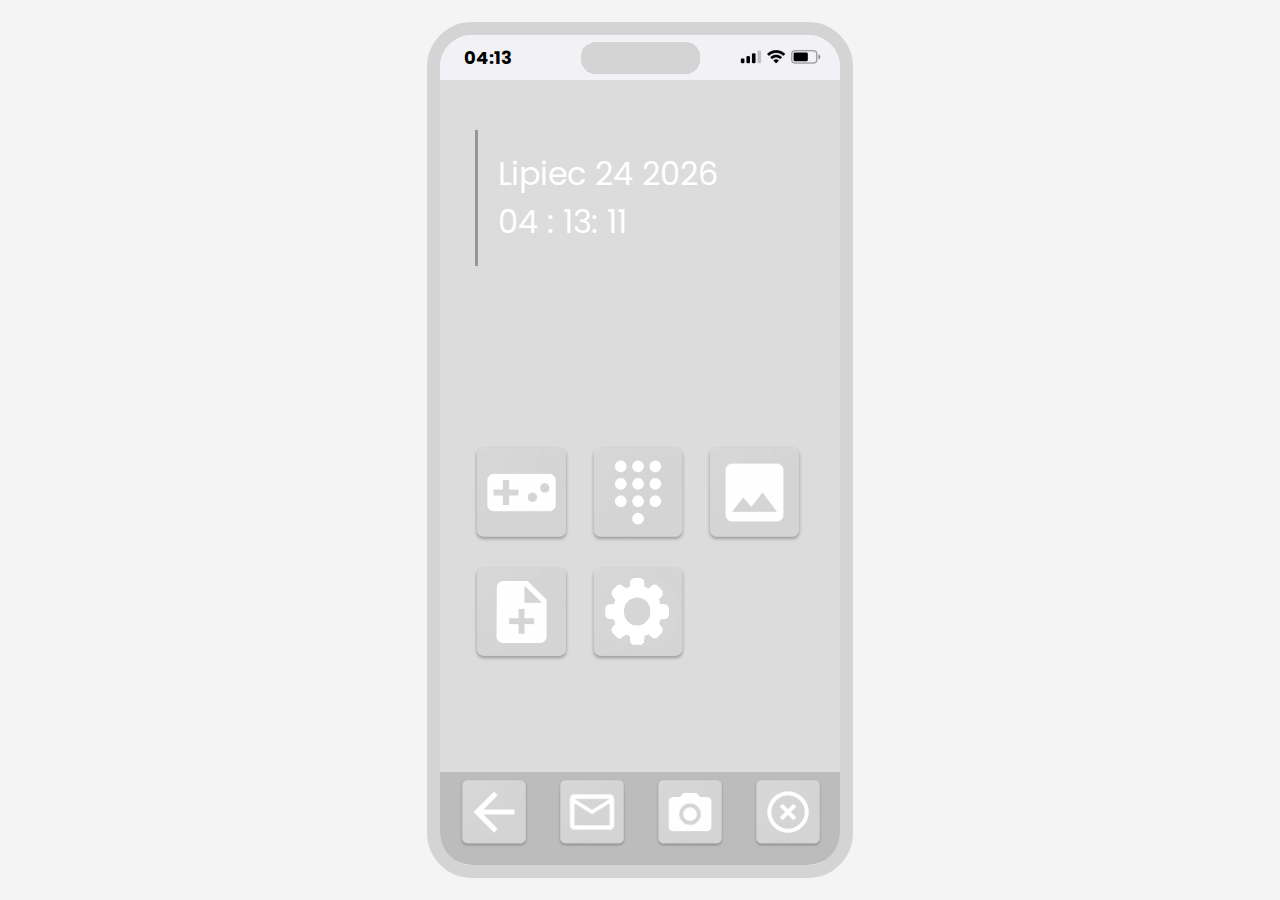
<file: index.html>
<!DOCTYPE html>
<html lang="pl">
<head>
    <meta charset="UTF-8">
    <meta name="viewport" content="width=device-width, initial-scale=1.0">
    <title>Telefon</title>
    <link rel="stylesheet" type="text/css" href="style.css">
    <link href="https://fonts.googleapis.com/css2?family=Poppins&display=swap" rel="stylesheet">
</head>
<body onLoad="initClock()">
    <div id="iphone">
        <div id="ekran">
            
            <div class="div1">
                <a class="czas" id="czas"></a>
                <img class="bara" src="bar.png">
                <img class="wifi" src="wifi.jpg">
            </div>
            <div class="div21">
                <div id="timedate">
                    <a id="mon">January</a>
                    <a id="d">1</a>
                    <a id="y">0</a><br />
                    <a id="h">12</a> :
                    <a id="m">00</a>:
                    <a id="s">00</a>
                    
                </div>
                <div class="ap">
                    <a href="snake.html">
                    <img class="apka" src="snake.png">
                    </a>
                    <a href="kalkulator.html">
                    <img class="apka" src="kalk.png">
                    </a>
                    <a href="galeria.html">
                    <img class="apka" src="galeria.png">
                    </a>
                    <a href="notatki.html">
                    <img class="apka" src="notes.png">
                    </a>
                    <a href="ustawienia.html">
                        <img class="apka" src="ustawienia.png">
                    </a>
                </div>
            </div>
            <div class="div3">
                <img class="apka1" src="strzalka.png">
                <a href="mail.html">
                    <img class="apka1" src="mail.png">
                </a>
                <a href="aparat.html">
                    <img class="apka1" src="aparat.png">
                </a>
                <a href="">
                    <img class="apka1" src="off.png">
                </a>

            </div>
        </div>
    </div>

    <script>
        function displayCurrentTime() { 
          var currentDate = new Date();
          var hours = currentDate.getHours();
          var minutes = currentDate.getMinutes();
          
          hours = (hours < 10) ? "0" + hours : hours;
          minutes = (minutes < 10) ? "0" + minutes : minutes;
          
          var currentTimeString = hours + ":" + minutes;
          document.getElementById("czas").textContent = currentTimeString;
        }
      
        
        setInterval(displayCurrentTime, 1);
    </script>
    <script>
        

        Number.prototype.pad = function(n) {
        for (var r = this.toString(); r.length < n; r = 0 + r);
        return r;
        };

        function updateClock() {
        var now = new Date();
        var sec = now.getSeconds(),
            min = now.getMinutes(),
            hou = now.getHours(),
            mo = now.getMonth(),
            dy = now.getDate(),
            yr = now.getFullYear();
        var months = ["Styczeń", "Luty", "Marzec", "Kwiecień", "Maj", "Czerwiec", "Lipiec", "Sierpień", "Wrzesień", "Październik", "Listopad", "Grudzień"];
        var tags = ["mon", "d", "y", "h", "m", "s"],
            corr = [months[mo], dy, yr, hou.pad(2), min.pad(2), sec.pad(2)];
        for (var i = 0; i < tags.length; i++)
            document.getElementById(tags[i]).firstChild.nodeValue = corr[i];
        }

        function initClock() {
        updateClock();
        window.setInterval("updateClock()", 1);
        }

        
    </script>
</body>
</html>
</file>
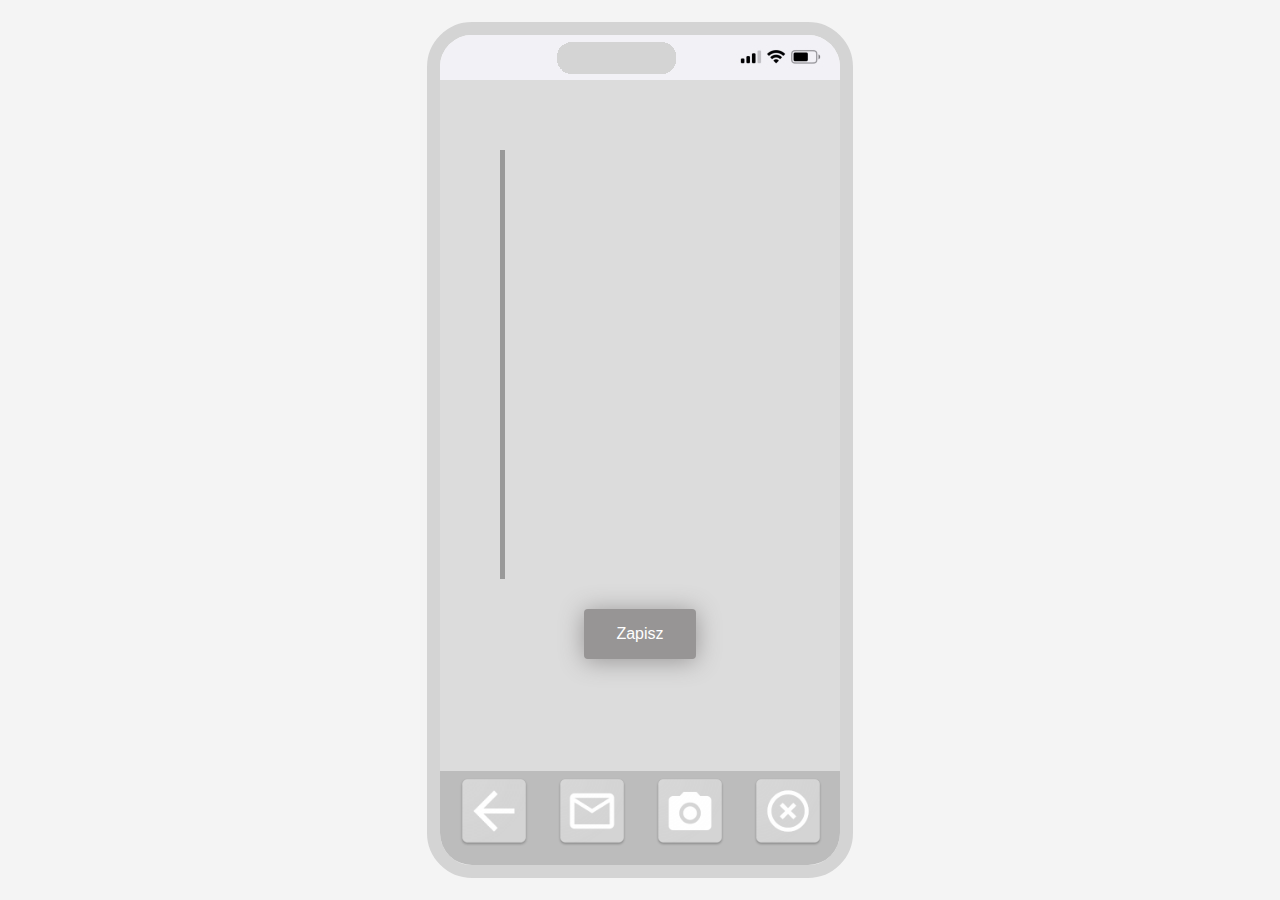
<file: aparat.html>
<!DOCTYPE html>
<html lang="pl">
<head>
    <meta charset="UTF-8">
    <meta name="viewport" content="width=device-width, initial-scale=1.0">
    <title>Telefon</title>
    <link rel="stylesheet" type="text/css" href="style.css">
    <link href="https://fonts.googleapis.com/css2?family=Poppins&display=swap" rel="stylesheet">
</head>
<body>
    <div id="iphone">
        <div id="ekran">
            <div class="div1">
                <a class="czas" id="czas"></a>
                <img class="bara" src="bar.png">
                <img class="wifi" src="wifi.jpg">
            </div>
            <div class="div2">
                <div class="video-container">
                    <video class="kamera" id="video" autoplay playsinline></video>
                </div>
                <button class="bubbly-button" onclick="captureAndSave()">Zapisz</button>
                <p id="message" style="color: #666666; font-weight: bold;"></p>
            </div>
            <div class="div3">
                <a href="index.html">
                    <img class="apka1" src="strzalka.png">
                </a>
                <a href="">
                    <img class="apka1" src="mail.png">
                </a>
                <a href="aparat.html">
                    <img class="apka1" src="aparat.png">
                </a>
                <a href="">
                    <img class="apka1" src="off.png">
                </a>
            </div>
        </div>
    </div>

    <script>
        function displayCurrentTime() { 
            var currentDate = new Date();
            var hours = currentDate.getHours();
            var minutes = currentDate.getMinutes();
            
            hours = (hours < 10) ? "0" + hours : hours;
            minutes = (minutes < 10) ? "0" + minutes : minutes;
            
            var currentTimeString = hours + ":" + minutes;
            document.getElementById("czas").textContent = currentTimeString;
        }
      
        setInterval(displayCurrentTime, 1000); // Update time every second

        document.addEventListener("DOMContentLoaded", function() {
            navigator.getUserMedia = navigator.getUserMedia ||
                navigator.webkitGetUserMedia ||
                navigator.mozGetUserMedia ||
                navigator.msGetUserMedia;

            if (navigator.getUserMedia) {
                navigator.getUserMedia({ video: true }, function (stream) {
                    document.getElementById('video').srcObject = stream;
                }, function (err) {
                    console.error("Błąd włączania kamery: ", err);
                });
            } else {
                console.error("Twoja przeglądarka nie obsługuje getUserMedia.");
            }
        });

        function captureAndSave() {
            var canvas = document.createElement('canvas');
            var video = document.getElementById('video');
            var context = canvas.getContext('2d');
            canvas.width = video.videoWidth;
            canvas.height = video.videoHeight;
            context.drawImage(video, 0, 0, canvas.width, canvas.height);

            var dataURL = canvas.toDataURL('image/jpeg');

            // Store the image in localStorage
            localStorage.setItem('capturedImage', dataURL);
            document.getElementById('message').textContent = "Zdjęcie zostało zapisane w galerii!";
        }
    </script>
</body>
</html>
</file>
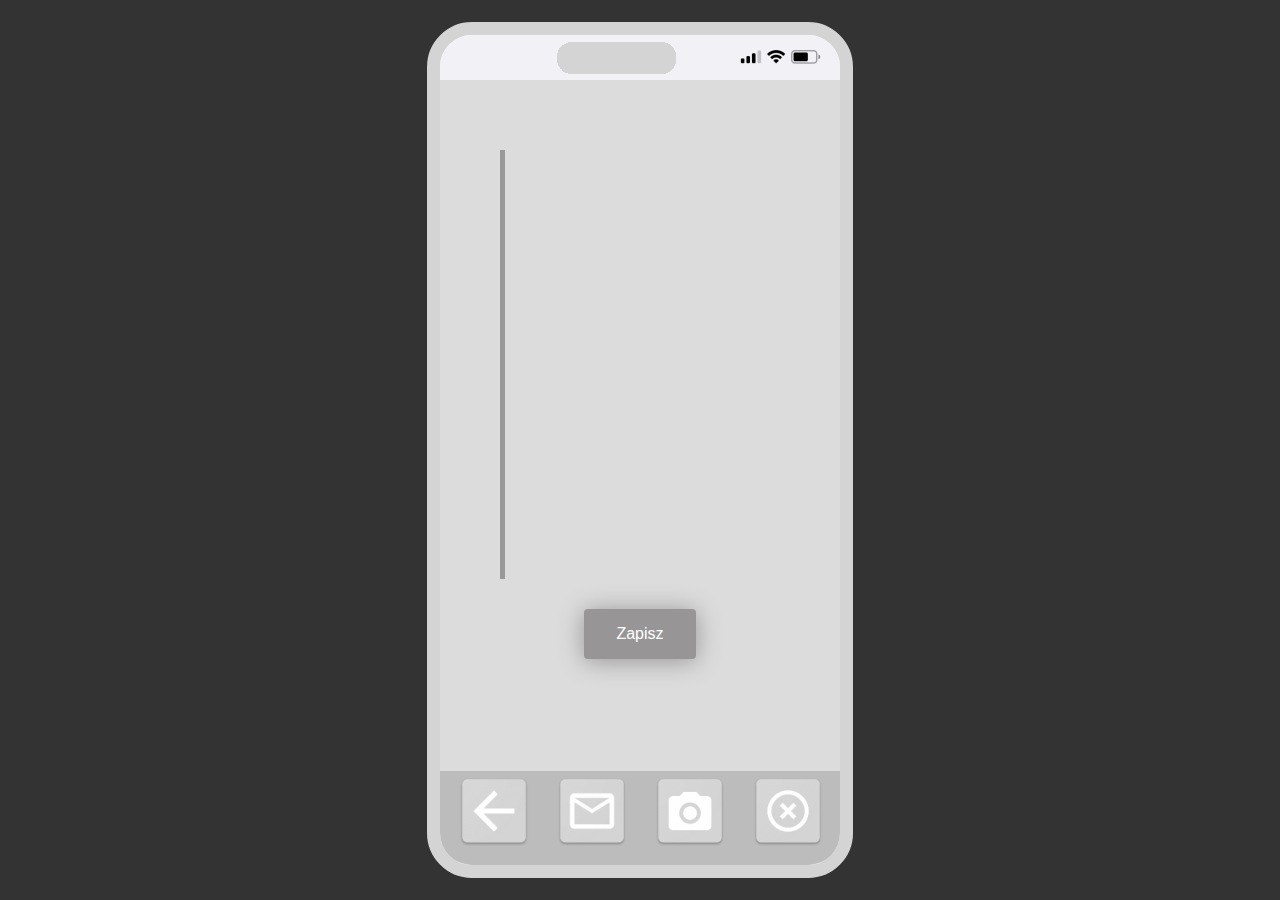
<file: aparatD.html>
<!DOCTYPE html>
<html lang="pl">
<head>
    <meta charset="UTF-8">
    <meta name="viewport" content="width=device-width, initial-scale=1.0">
    <title>Telefon</title>
    <link rel="stylesheet" type="text/css" href="style.css">
    <link href="https://fonts.googleapis.com/css2?family=Poppins&display=swap" rel="stylesheet">
    <style>
        body{
            background-color: #333;
        }
    </style>
</head>
<body>
    <div id="iphone">
        <div id="ekran">
            <div class="div1">
                <a class="czas" id="czas"></a>
                <img class="bara" src="bar.png">
                <img class="wifi" src="wifi.jpg">
            </div>
            <div class="div2">
                <div class="video-container">
                    <video class="kamera" id="video" autoplay playsinline></video>
                </div>
                <button class="bubbly-button" onclick="captureAndSave()">Zapisz</button>
                <p id="message" style="color: #666666; font-weight: bold;"></p>
            </div>
            <div class="div3">
                <a href="indexD.html">
                <img class="apka1" src="strzalka.png">
                </a>
                <a href="mailD.html">
                    <img class="apka1" src="mail.png">
                </a>
                <a href="aparatD.html">
                    <img class="apka1" src="aparat.png">
                </a>
                <a href="">
                    <img class="apka1" src="off.png">
                </a>

            </div>
        </div>
    </div>

    <script>
        function displayCurrentTime() { 
            var currentDate = new Date();
            var hours = currentDate.getHours();
            var minutes = currentDate.getMinutes();
            
            hours = (hours < 10) ? "0" + hours : hours;
            minutes = (minutes < 10) ? "0" + minutes : minutes;
            
            var currentTimeString = hours + ":" + minutes;
            document.getElementById("czas").textContent = currentTimeString;
        }
      
        setInterval(displayCurrentTime, 1000); // Update time every second

        document.addEventListener("DOMContentLoaded", function() {
            navigator.getUserMedia = navigator.getUserMedia ||
                navigator.webkitGetUserMedia ||
                navigator.mozGetUserMedia ||
                navigator.msGetUserMedia;

            if (navigator.getUserMedia) {
                navigator.getUserMedia({ video: true }, function (stream) {
                    document.getElementById('video').srcObject = stream;
                }, function (err) {
                    console.error("Błąd włączania kamery: ", err);
                });
            } else {
                console.error("Twoja przeglądarka nie obsługuje getUserMedia.");
            }
        });

        function captureAndSave() {
            var canvas = document.createElement('canvas');
            var video = document.getElementById('video');
            var context = canvas.getContext('2d');
            canvas.width = video.videoWidth;
            canvas.height = video.videoHeight;
            context.drawImage(video, 0, 0, canvas.width, canvas.height);

            var dataURL = canvas.toDataURL('image/jpeg');

            // Store the image in localStorage
            localStorage.setItem('capturedImage', dataURL);
            document.getElementById('message').textContent = "Zdjęcie zostało zapisane w galerii!";
        }
    </script>
</body>
</html>
</file>
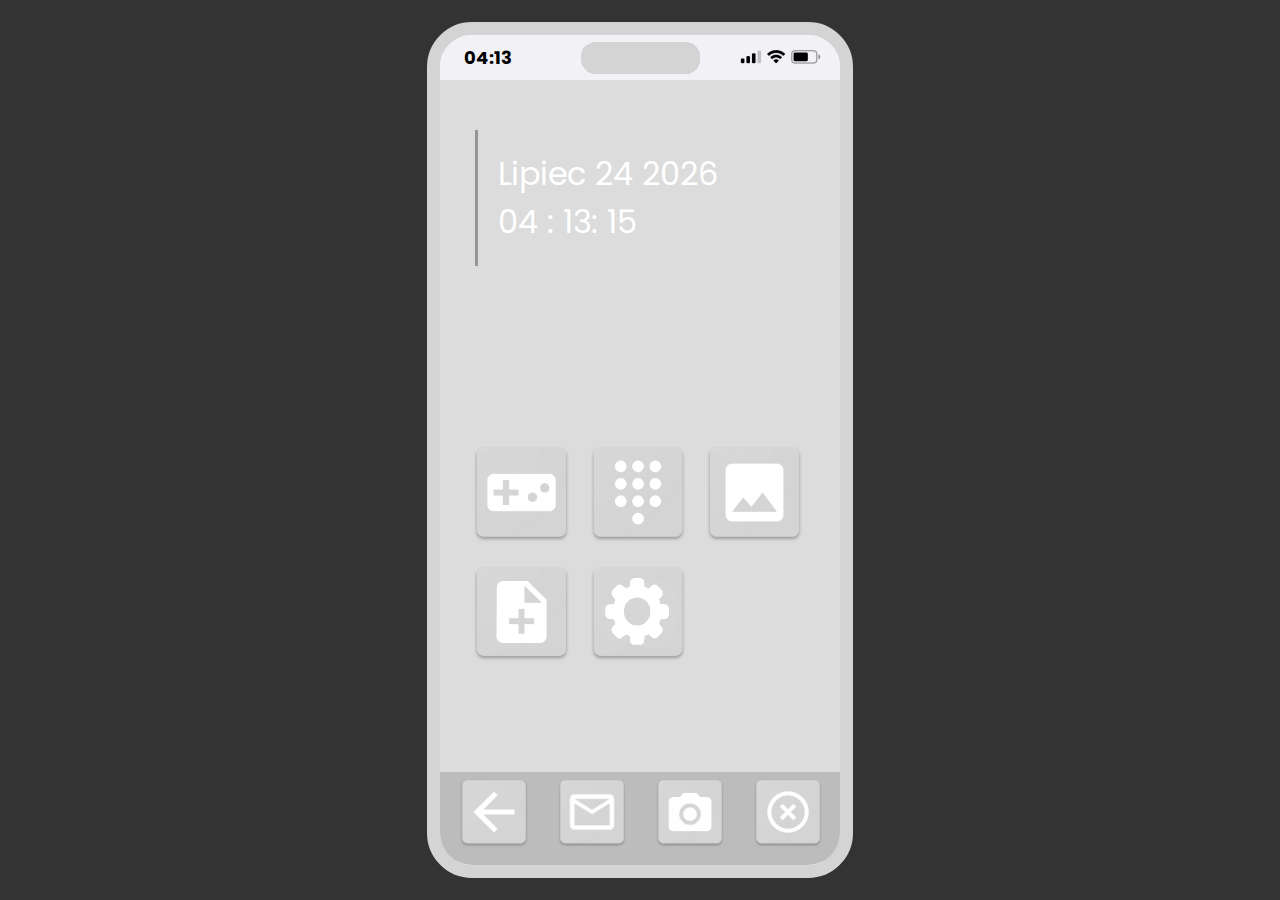
<file: indexD.html>
<!DOCTYPE html>
<html lang="pl">
<head>
    <meta charset="UTF-8">
    <meta name="viewport" content="width=device-width, initial-scale=1.0">
    <title>Telefon</title>
    <link rel="stylesheet" type="text/css" href="style.css">
    <link href="https://fonts.googleapis.com/css2?family=Poppins&display=swap" rel="stylesheet">
    <style>
        body{
            background-color: #333;
        }
    </style>
</head>
<body onLoad="initClock()">
    <div id="iphone">
        <div id="ekran">
            
            <div class="div1">
                <a class="czas" id="czas"></a>
                <img class="bara" src="bar.png">
                <img class="wifi" src="wifi.jpg">
            </div>
            <div class="div21">
                <div id="timedate">
                    <a id="mon">January</a>
                    <a id="d">1</a>
                    <a id="y">0</a><br />
                    <a id="h">12</a> :
                    <a id="m">00</a>:
                    <a id="s">00</a>
                    
                </div>
                <div class="ap">
                    <a href="snakeD.html">
                    <img class="apka" src="snake.png">
                    </a>
                    <a href="kalkulatorD.html">
                    <img class="apka" src="kalk.png">
                    </a>
                    <a href="galeriaD.html">
                    <img class="apka" src="galeria.png">
                    </a>
                    <a href="notatkiD.html">
                    <img class="apka" src="notes.png">
                    </a>
                    <a href="ustawienia.html">
                        <img class="apka" src="ustawienia.png">
                    </a>
                </div>
            </div>
            <div class="div3">
                <img class="apka1" src="strzalka.png">
                <a href="mailD.html">
                    <img class="apka1" src="mail.png">
                </a>
                <a href="aparatD.html">
                    <img class="apka1" src="aparat.png">
                </a>
                <a href="">
                    <img class="apka1" src="off.png">
                </a>

            </div>
        </div>
    </div>

    <script>
        function displayCurrentTime() { 
          var currentDate = new Date();
          var hours = currentDate.getHours();
          var minutes = currentDate.getMinutes();
          
          hours = (hours < 10) ? "0" + hours : hours;
          minutes = (minutes < 10) ? "0" + minutes : minutes;
          
          var currentTimeString = hours + ":" + minutes;
          document.getElementById("czas").textContent = currentTimeString;
        }
      
        
        setInterval(displayCurrentTime, 1);
    </script>
    <script>
        

        Number.prototype.pad = function(n) {
        for (var r = this.toString(); r.length < n; r = 0 + r);
        return r;
        };

        function updateClock() {
        var now = new Date();
        var sec = now.getSeconds(),
            min = now.getMinutes(),
            hou = now.getHours(),
            mo = now.getMonth(),
            dy = now.getDate(),
            yr = now.getFullYear();
            var months = ["Styczeń", "Luty", "Marzec", "Kwiecień", "Maj", "Czerwiec", "Lipiec", "Sierpień", "Wrzesień", "Październik", "Listopad", "Grudzień"];
        var tags = ["mon", "d", "y", "h", "m", "s"],
            corr = [months[mo], dy, yr, hou.pad(2), min.pad(2), sec.pad(2)];
        for (var i = 0; i < tags.length; i++)
            document.getElementById(tags[i]).firstChild.nodeValue = corr[i];
        }

        function initClock() {
        updateClock();
        window.setInterval("updateClock()", 1);
        }

        
    </script>
</body>
</html>
</file>
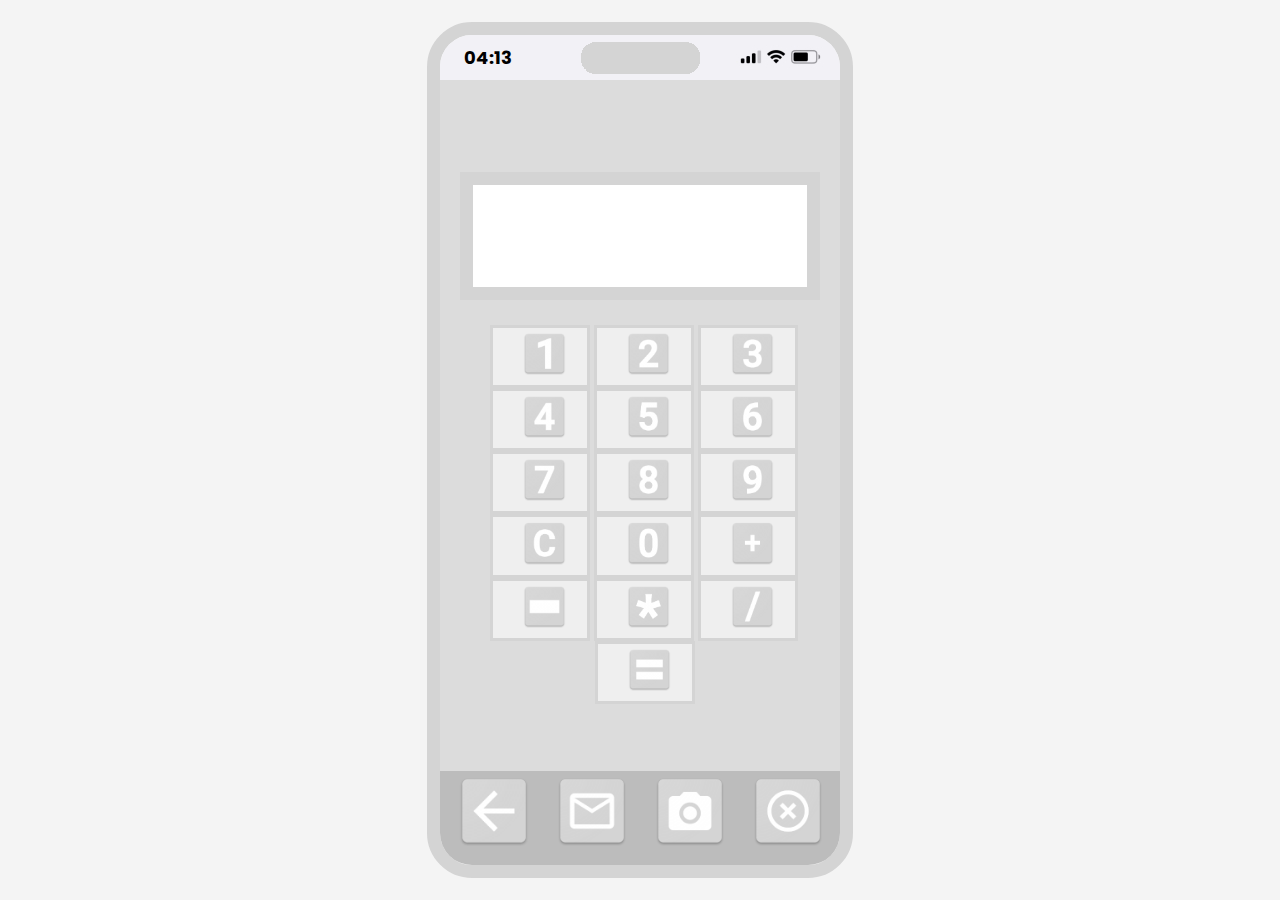
<file: kalkulator.html>
<!DOCTYPE html>
<html lang="pl">
<head>
    <meta charset="UTF-8">
    <meta name="viewport" content="width=device-width, initial-scale=1.0">
    <title>Telefon</title>
    <link rel="stylesheet" type="text/css" href="style.css">
    <link href="https://fonts.googleapis.com/css2?family=Poppins&display=swap" rel="stylesheet">
</head>
<body>
    <div id="iphone">
        <div id="ekran">
            
            <div class="div1">
                <a class="czas" id="czas"></a>
                <img class="bara" src="bar.png">
                <img class="wifi" src="wifi.jpg">
            </div>
            <div class="div2">
                <div id="kalkulator" class="kalka">
                    <br><input class="inp" type="text" id="wynik" readonly>
                    <br><br>
                    <div class="nm">
                        <button onclick="appendToResult('1')"><img class="num" src="1.png"></button></button>
                        <button onclick="appendToResult('2')"><img class="num" src="2.png"></button></button>
                        <button onclick="appendToResult('3')"><img class="num" src="3.png"></button></button>

                        
                        <button onclick="appendToResult('4')"><img class="num" src="4.png"></button></button>
                        <button onclick="appendToResult('5')"><img class="num" src="5.png"></button></button>
                        <button onclick="appendToResult('6')"><img class="num" src="6.png"></button></button>

                        
                        <button onclick="appendToResult('7')"><img class="num" src="7.png"></button>
                        <button onclick="appendToResult('8')"><img class="num" src="8.png"></button></button>
                        <button onclick="appendToResult('9')"><img class="num" src="9.png"></button></button>

                        
                        <button onclick="clearResult()"><img class="num" src="C.png"></button></button>
                        <button onclick="appendToResult('0')"><img class="num" src="0.png"></button></button>                    



                        <button onclick="appendToResult('+')"><img class="num" src="+.png"></button></button>
                        <button onclick="appendToResult('-')"><img class="num" src="-.png"></button></button>
                        <button onclick="appendToResult('*')"><img class="num" src="x.png"></button></button>
                        <button onclick="appendToResult('/')"><img class="num" src="podzial.png"></button></button>
                        <button onclick="calculateResult()" class="l"><img class="num" src="=.png"></button></button>
                    </div>
                </div>
            </div>
            <div class="div3">
                <a href="index.html">
                    <img class="apka1" src="strzalka.png">
                </a>
                <a href="">
                    <img class="apka1" src="mail.png">
                </a>
                <a href="aparat.html">
                    <img class="apka1" src="aparat.png">
                </a>
                <a href="">
                    <img class="apka1" src="off.png">
                </a>
            </div>
        </div>
    </div>

    <script>
        function displayCurrentTime() { 
          var currentDate = new Date();
          var hours = currentDate.getHours();
          var minutes = currentDate.getMinutes();
          
          hours = (hours < 10) ? "0" + hours : hours;
          minutes = (minutes < 10) ? "0" + minutes : minutes;
          
          var currentTimeString = hours + ":" + minutes;
          document.getElementById("czas").textContent = currentTimeString;
        }
      
        setInterval(displayCurrentTime, 1);
    </script>
    <script>
        var result = document.getElementById("wynik");

        function appendToResult(value) {
            result.value += value;
        }

        function clearResult() {
            result.value = "";
        }

        function calculateResult() {
        try {
            result.value = eval(result.value);
        } catch (error) {
            result.value = "Błąd";
        }
}
    </script>
</body>
</html>
</file>
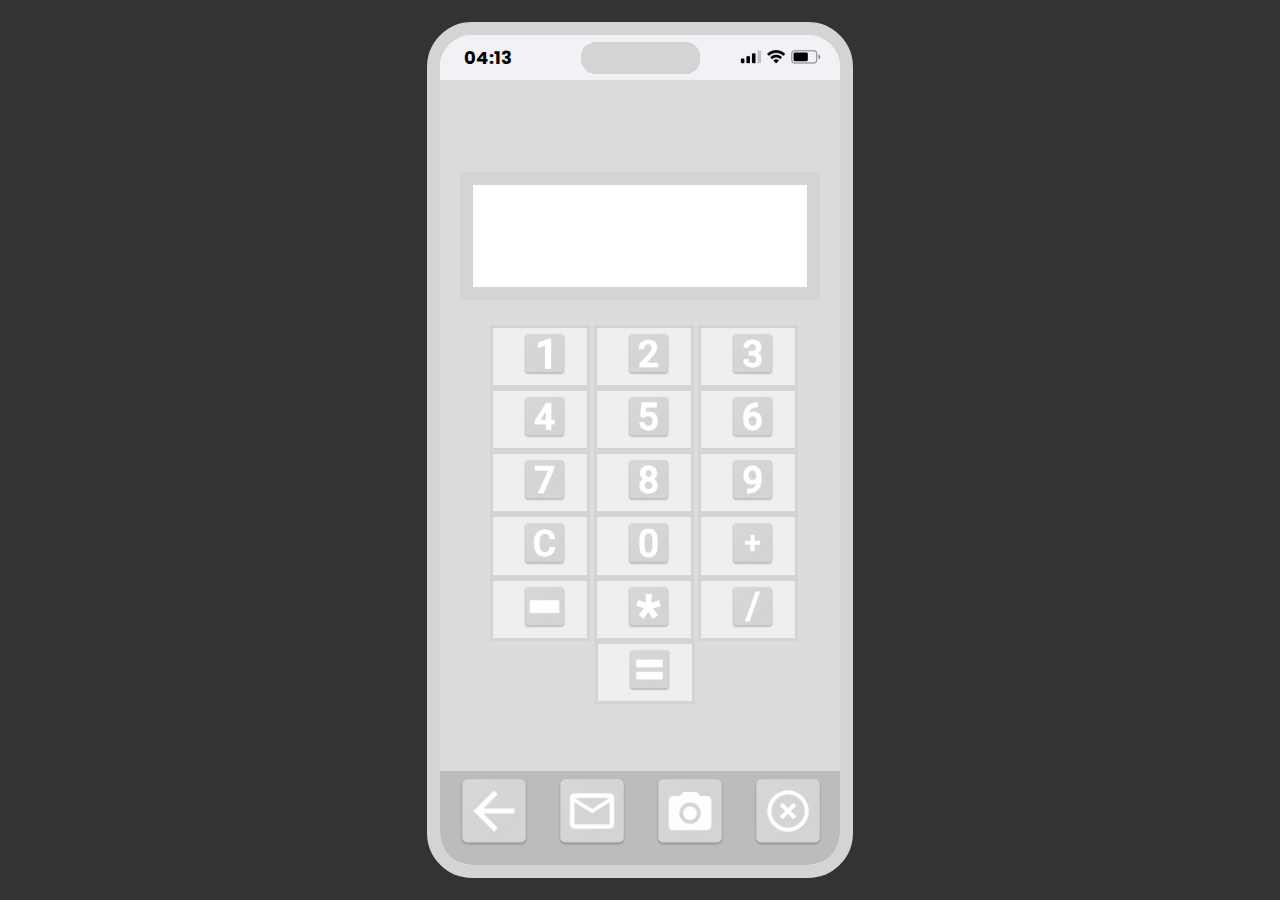
<file: kalkulatorD.html>
<!DOCTYPE html>
<html lang="pl">
<head>
    <meta charset="UTF-8">
    <meta name="viewport" content="width=device-width, initial-scale=1.0">
    <title>Telefon</title>
    <link rel="stylesheet" type="text/css" href="style.css">
    <link href="https://fonts.googleapis.com/css2?family=Poppins&display=swap" rel="stylesheet">
    <style>
        body{
            background-color: #333;
        }
    </style>
</head>
<body>
    <div id="iphone">
        <div id="ekran">
            
            <div class="div1">
                <a class="czas" id="czas"></a>
                <img class="bara" src="bar.png">
                <img class="wifi" src="wifi.jpg">
            </div>
            <div class="div2">
                <div id="kalkulator" class="kalka">
                    <br><input class="inp" type="text" id="wynik" readonly>
                    <br><br>
                    <div class="nm">
                        <button onclick="appendToResult('1')"><img class="num" src="1.png"></button></button>
                        <button onclick="appendToResult('2')"><img class="num" src="2.png"></button></button>
                        <button onclick="appendToResult('3')"><img class="num" src="3.png"></button></button>

                        
                        <button onclick="appendToResult('4')"><img class="num" src="4.png"></button></button>
                        <button onclick="appendToResult('5')"><img class="num" src="5.png"></button></button>
                        <button onclick="appendToResult('6')"><img class="num" src="6.png"></button></button>

                        
                        <button onclick="appendToResult('7')"><img class="num" src="7.png"></button>
                        <button onclick="appendToResult('8')"><img class="num" src="8.png"></button></button>
                        <button onclick="appendToResult('9')"><img class="num" src="9.png"></button></button>

                        
                        <button onclick="clearResult()"><img class="num" src="C.png"></button></button>
                        <button onclick="appendToResult('0')"><img class="num" src="0.png"></button></button>                    



                        <button onclick="appendToResult('+')"><img class="num" src="+.png"></button></button>
                        <button onclick="appendToResult('-')"><img class="num" src="-.png"></button></button>
                        <button onclick="appendToResult('*')"><img class="num" src="x.png"></button></button>
                        <button onclick="appendToResult('/')"><img class="num" src="podzial.png"></button></button>
                        <button onclick="calculateResult()" class="l"><img class="num" src="=.png"></button></button>
                    </div>
                </div>
            </div>
            <div class="div3">
                <a href="indexD.html">
                <img class="apka1" src="strzalka.png">
                </a>
                <a href="mailD.html">
                    <img class="apka1" src="mail.png">
                </a>
                <a href="aparatD.html">
                    <img class="apka1" src="aparat.png">
                </a>
                <a href="">
                    <img class="apka1" src="off.png">
                </a>

            </div>
        </div>
    </div>

    <script>
        function displayCurrentTime() { 
          var currentDate = new Date();
          var hours = currentDate.getHours();
          var minutes = currentDate.getMinutes();
          
          hours = (hours < 10) ? "0" + hours : hours;
          minutes = (minutes < 10) ? "0" + minutes : minutes;
          
          var currentTimeString = hours + ":" + minutes;
          document.getElementById("czas").textContent = currentTimeString;
        }
      
        setInterval(displayCurrentTime, 1);
    </script>
    <script>
        var result = document.getElementById("wynik");

        function appendToResult(value) {
            result.value += value;
        }

        function clearResult() {
            result.value = "";
        }

        function calculateResult() {
        try {
            result.value = eval(result.value);
        } catch (error) {
            result.value = "Błąd";
        }
}
    </script>
</body>
</html>
</file>
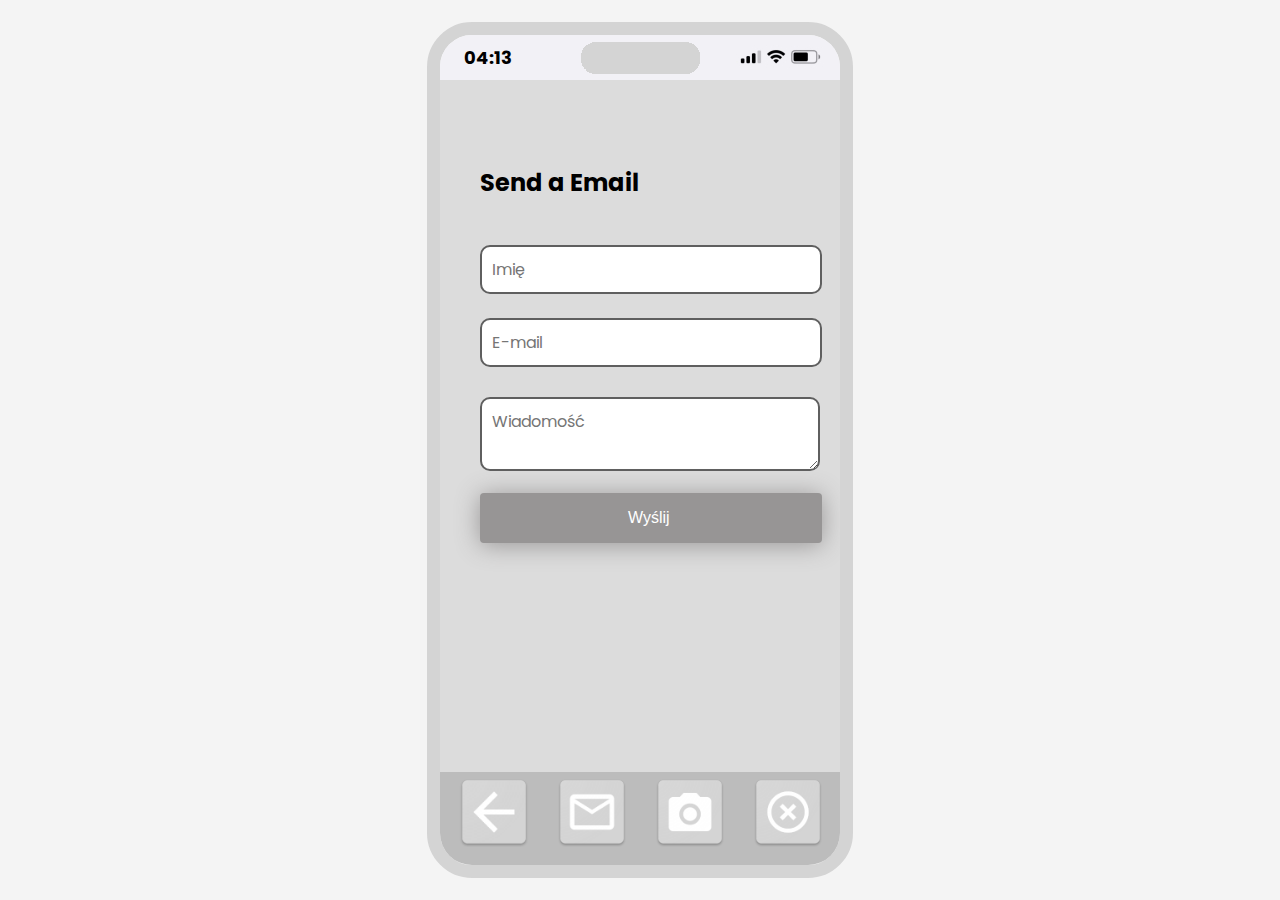
<file: mail.html>
<!DOCTYPE html>
<html lang="pl">
<head>
    <meta charset="UTF-8">
    <meta name="viewport" content="width=device-width, initial-scale=1.0">
    <title>Telefon</title>
    <link rel="stylesheet" type="text/css" href="style.css">
    <link href="https://fonts.googleapis.com/css2?family=Poppins&display=swap" rel="stylesheet">
</head>
<body onLoad="initClock()">
    <div id="iphone">
        <div id="ekran">
            
            <div class="div1">
                <a class="czas" id="czas"></a>
                <img class="bara" src="bar.png">
                
                <img class="wifi" src="wifi.jpg">
            </div>
            <div class="div21">
                <form class="form-signin" role="form" action="#">
  
                    <h2 class="form-signin-heading text-center">Send a Email</h2><br>
                  
                    <input type="text" placeholder="Imię" class="form-control">
                  
                    <br><br><input type="email" placeholder="E-mail" class="form-control"><br>  
                    
                  <br><textarea placeholder="Wiadomość" class="form-control"></textarea>
                    

                   
                  <input class="bubbly-button" type="submit" class="btn btn-lg btn-block btn-primary" value="Wyślij ">
                    
                    
                </form>
            </div>
            <div class="div3">
                <a href="index.html">
                <img class="apka1" src="strzalka.png">
                </a>
                <a href="mail.html">
                    <img class="apka1" src="mail.png">
                </a>
                <a href="aparat.html">
                    <img class="apka1" src="aparat.png">
                </a>
                <a href="">
                    <img class="apka1" src="off.png">
                </a>

            </div>
        </div>
    </div>

    <script>
        function displayCurrentTime() { 
          var currentDate = new Date();
          var hours = currentDate.getHours();
          var minutes = currentDate.getMinutes();
          
          hours = (hours < 10) ? "0" + hours : hours;
          minutes = (minutes < 10) ? "0" + minutes : minutes;
          
          var currentTimeString = hours + ":" + minutes;
          document.getElementById("czas").textContent = currentTimeString;
        }
      
        
        setInterval(displayCurrentTime, 1);
    </script>
    <script>
        

        Number.prototype.pad = function(n) {
        for (var r = this.toString(); r.length < n; r = 0 + r);
        return r;
        };

        function updateClock() {
        var now = new Date();
        var milli = now.getMilliseconds(),
            sec = now.getSeconds(),
            min = now.getMinutes(),
            hou = now.getHours(),
            mo = now.getMonth(),
            dy = now.getDate(),
            yr = now.getFullYear();
            var months = ["Styczeń", "Luty", "Marzec", "Kwiecień", "Maj", "Czerwiec", "Lipiec", "Sierpień", "Wrzesień", "Październik", "Listopad", "Grudzień"];
        var tags = ["mon", "d", "y", "h", "m", "s", "mi"],
            corr = [months[mo], dy, yr, hou.pad(2), min.pad(2), sec.pad(2), milli];
        for (var i = 0; i < tags.length; i++)
            document.getElementById(tags[i]).firstChild.nodeValue = corr[i];
        }

        function initClock() {
        updateClock();
        window.setInterval("updateClock()", 1);
        }

        
    </script>
    <script>
        var animateButton = function(e) {

        e.preventDefault;
        //reset animation
        e.target.classList.remove('animate');

        e.target.classList.add('animate');
        setTimeout(function(){
        e.target.classList.remove('animate');
        },700);
        };

        var bubblyButtons = document.getElementsByClassName("bubbly-button");

        for (var i = 0; i < bubblyButtons.length; i++) {
        bubblyButtons[i].addEventListener('click', animateButton, false);
        }
    </script>
</body>
</html>
</file>
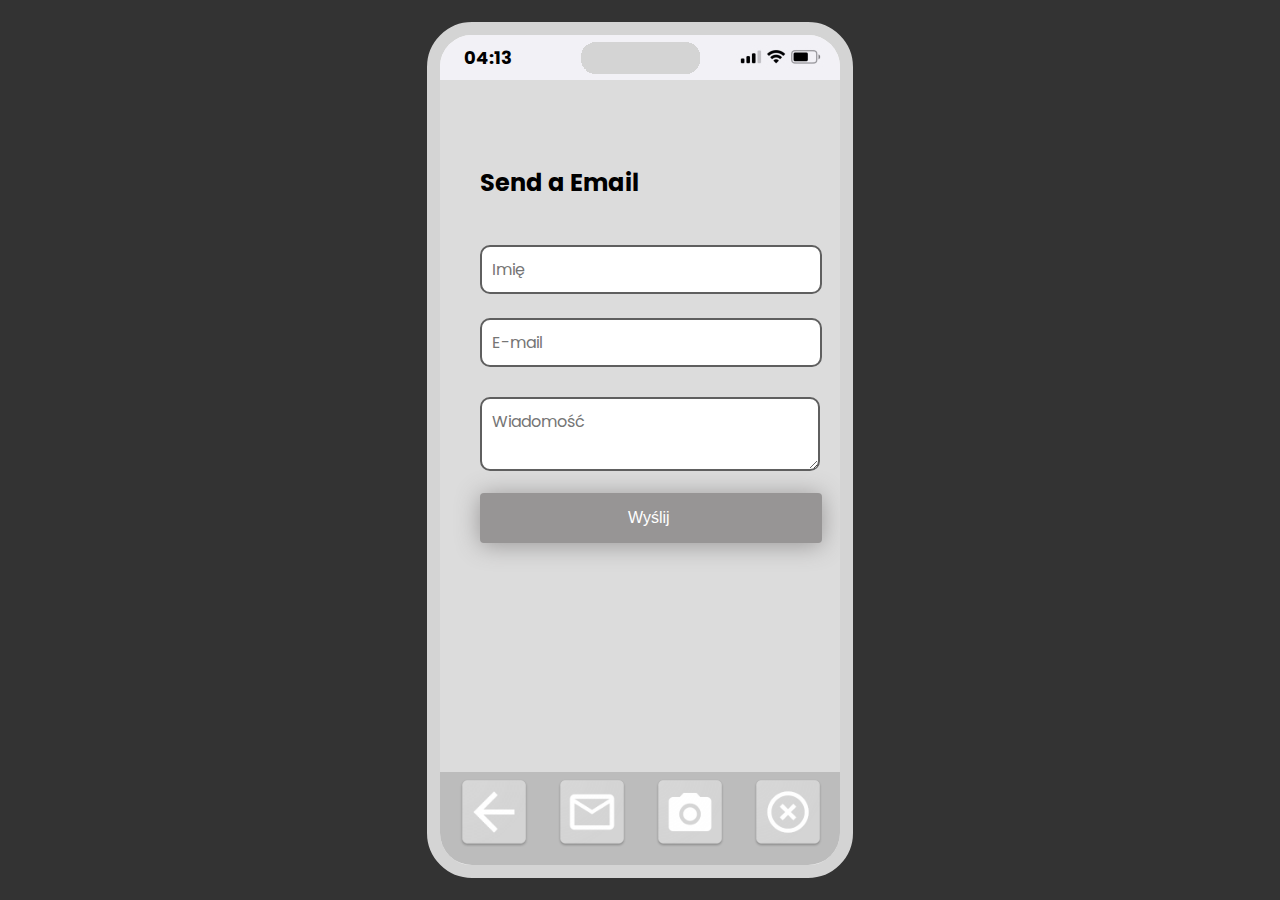
<file: mailD.html>
<!DOCTYPE html>
<html lang="pl">
<head>
    <meta charset="UTF-8">
    <meta name="viewport" content="width=device-width, initial-scale=1.0">
    <title>Telefon</title>
    <link rel="stylesheet" type="text/css" href="style.css">
    <link href="https://fonts.googleapis.com/css2?family=Poppins&display=swap" rel="stylesheet">
    <style>
        body{
            background-color: #333;
        }
    </style>
</head>
<body onLoad="initClock()">
    <div id="iphone">
        <div id="ekran">
            
            <div class="div1">
                <a class="czas" id="czas"></a>
                <img class="bara" src="bar.png">
                <img class="wifi" src="wifi.jpg">
            </div>
            <div class="div21">
                <form class="form-signin" role="form" action="#">
  
                    <h2 class="form-signin-heading text-center">Send a Email</h2><br>
                  
                    <input type="text" placeholder="Imię" class="form-control">
                  
                    <br><br><input type="email" placeholder="E-mail" class="form-control"><br>  
                    
                  <br><textarea placeholder="Wiadomość" class="form-control"></textarea>
                    

                   
                  <input class="bubbly-button" type="submit" class="btn btn-lg btn-block btn-primary" value="Wyślij ">
                    
                    
                </form>
            </div>
            <div class="div3">
                <a href="indexD.html">
                <img class="apka1" src="strzalka.png">
                </a>
                <a href="mailD.html">
                    <img class="apka1" src="mail.png">
                </a>
                <a href="aparatD.html">
                    <img class="apka1" src="aparat.png">
                </a>
                <a href="">
                    <img class="apka1" src="off.png">
                </a>

            </div>
        </div>
    </div>

    <script>
        function displayCurrentTime() { 
          var currentDate = new Date();
          var hours = currentDate.getHours();
          var minutes = currentDate.getMinutes();
          
          hours = (hours < 10) ? "0" + hours : hours;
          minutes = (minutes < 10) ? "0" + minutes : minutes;
          
          var currentTimeString = hours + ":" + minutes;
          document.getElementById("czas").textContent = currentTimeString;
        }
      
        
        setInterval(displayCurrentTime, 1);
    </script>
    <script>
        

        Number.prototype.pad = function(n) {
        for (var r = this.toString(); r.length < n; r = 0 + r);
        return r;
        };

        function updateClock() {
        var now = new Date();
        var milli = now.getMilliseconds(),
            sec = now.getSeconds(),
            min = now.getMinutes(),
            hou = now.getHours(),
            mo = now.getMonth(),
            dy = now.getDate(),
            yr = now.getFullYear();
            var months = ["Styczeń", "Luty", "Marzec", "Kwiecień", "Maj", "Czerwiec", "Lipiec", "Sierpień", "Wrzesień", "Październik", "Listopad", "Grudzień"];
        var tags = ["mon", "d", "y", "h", "m", "s", "mi"],
            corr = [months[mo], dy, yr, hou.pad(2), min.pad(2), sec.pad(2), milli];
        for (var i = 0; i < tags.length; i++)
            document.getElementById(tags[i]).firstChild.nodeValue = corr[i];
        }

        function initClock() {
        updateClock();
        window.setInterval("updateClock()", 1);
        }

        
    </script>
    <script>
        var animateButton = function(e) {

        e.preventDefault;
        //reset animation
        e.target.classList.remove('animate');

        e.target.classList.add('animate');
        setTimeout(function(){
        e.target.classList.remove('animate');
        },700);
        };

        var bubblyButtons = document.getElementsByClassName("bubbly-button");

        for (var i = 0; i < bubblyButtons.length; i++) {
        bubblyButtons[i].addEventListener('click', animateButton, false);
        }
    </script>
</body>
</html>
</file>
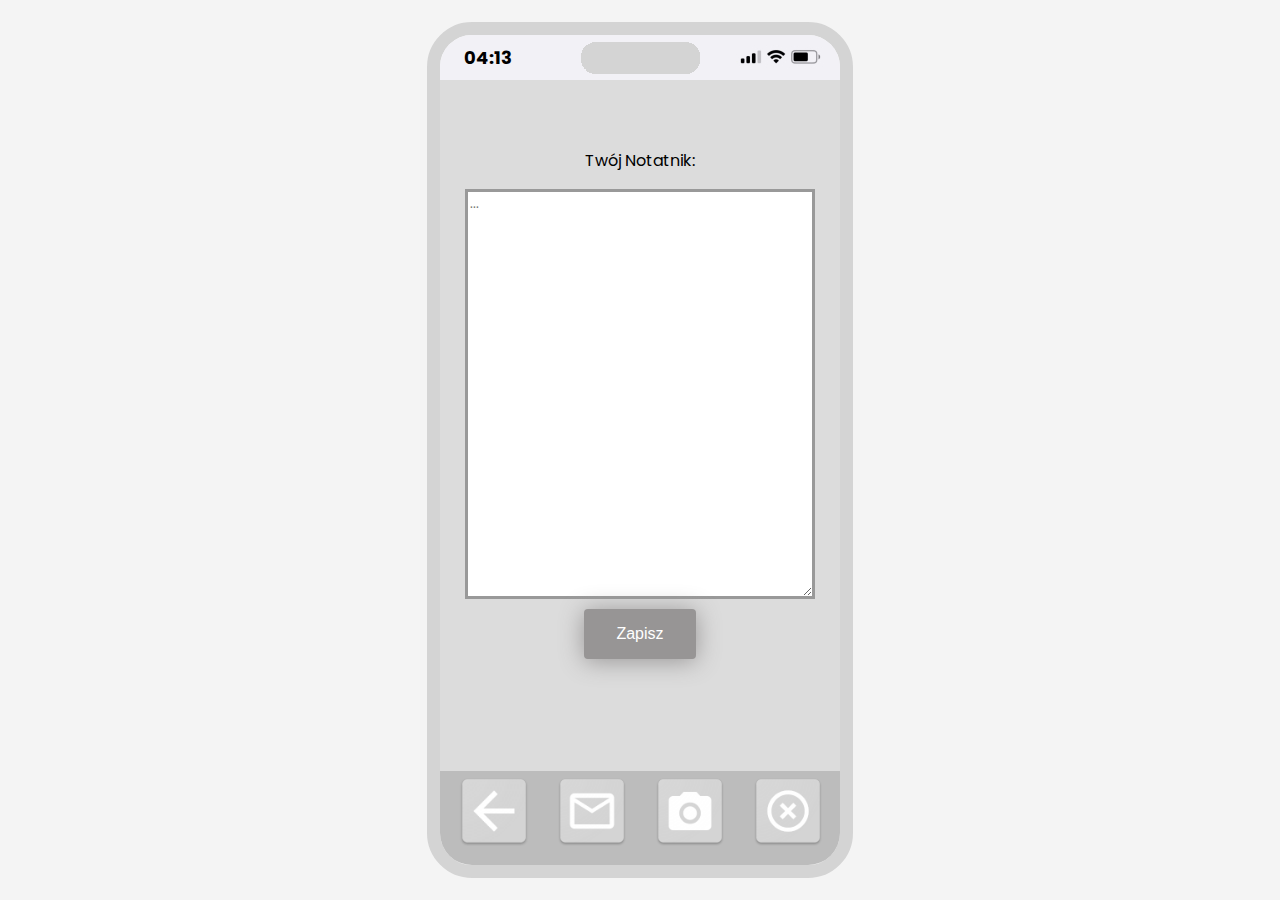
<file: notatki.html>
<!DOCTYPE html>
<html lang="pl">
<head>
    <meta charset="UTF-8">
    <meta name="viewport" content="width=device-width, initial-scale=1.0">
    <title>Telefon</title>
    <link rel="stylesheet" type="text/css" href="style.css">
    <link href="https://fonts.googleapis.com/css2?family=Poppins&display=swap" rel="stylesheet">
</head>
<body>
    <div id="iphone">
        <div id="ekran">
            
            <div class="div1">
                <a class="czas" id="czas"></a>
                <img class="bara" src="bar.png">
                <img class="wifi" src="wifi.jpg">
            </div>
            <div class="div2">
                <p>Twój Notatnik:</p>
                <textarea placeholder="..." id="myTextarea" ></textarea>
                <div class="btnnn">
                <button class="bubbly-button" id="saveButton" onclick="saveToFile()">Zapisz</button>
                </div>
            </div>
            <div class="div3">
                <a href="index.html">
                    <img class="apka1" src="strzalka.png">
                </a>
                <a href="">
                    <img class="apka1" src="mail.png">
                </a>
                <a href="aparat.html">
                    <img class="apka1" src="aparat.png">
                </a>
                <a href="">
                    <img class="apka1" src="off.png">
                </a>
            </div>
        </div>
    </div>

    <script>
        function displayCurrentTime() { 
          var currentDate = new Date();
          var hours = currentDate.getHours();
          var minutes = currentDate.getMinutes();
          
          hours = (hours < 10) ? "0" + hours : hours;
          minutes = (minutes < 10) ? "0" + minutes : minutes;
          
          var currentTimeString = hours + ":" + minutes;
          document.getElementById("czas").textContent = currentTimeString;
        }
      
        
        setInterval(displayCurrentTime, 1);
        
    </script>
        <script>
            function saveToFile() {
                var textareaValue = document.getElementById("myTextarea").value;

                var blob = new Blob([textareaValue], { type: "text/plain" });

                var a = document.createElement("a");
                a.href = window.URL.createObjectURL(blob);

                var filename = "textfile.txt";
                a.download = filename;

                document.body.appendChild(a);
    
                a.click();
                
                document.body.removeChild(a);
            }
        </script>
</body>
</html>
</file>
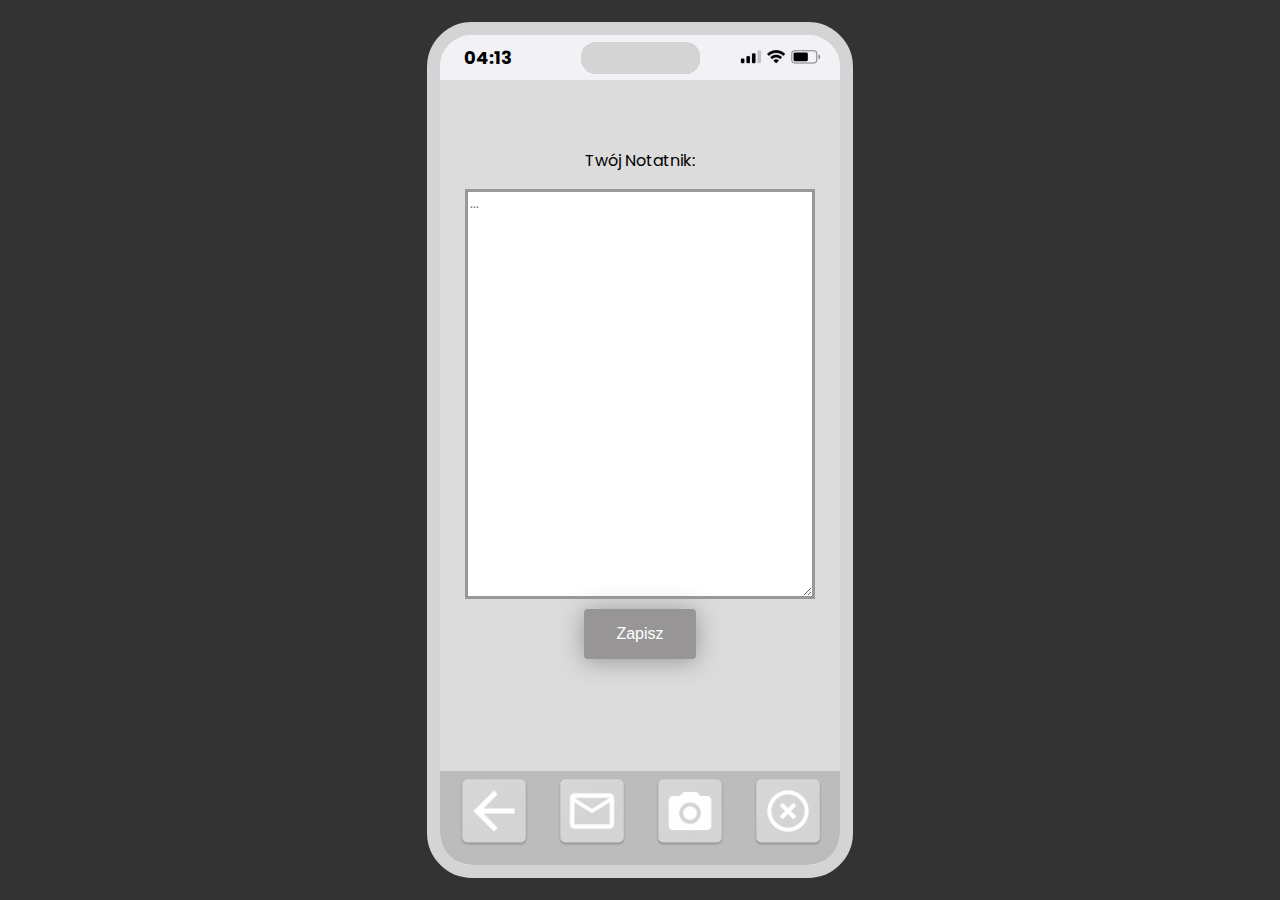
<file: notatkiD.html>
<!DOCTYPE html>
<html lang="pl">
<head>
    <meta charset="UTF-8">
    <meta name="viewport" content="width=device-width, initial-scale=1.0">
    <title>Telefon</title>
    <link rel="stylesheet" type="text/css" href="style.css">
    <link href="https://fonts.googleapis.com/css2?family=Poppins&display=swap" rel="stylesheet">
    <style>
        body{
            background-color: #333;
        }
    </style>
</head>
<body>
    <div id="iphone">
        <div id="ekran">
            
            <div class="div1">
                <a class="czas" id="czas"></a>
                <img class="bara" src="bar.png">
                <img class="wifi" src="wifi.jpg">
            </div>
            <div class="div2">
                <p>Twój Notatnik:</p>
                <textarea placeholder="..." id="myTextarea" ></textarea>
                <div class="btnnn">
                <button class="bubbly-button" id="saveButton" onclick="saveToFile()">Zapisz</button>
                </div>
            </div>
            <div class="div3">
                <a href="indexD.html">
                <img class="apka1" src="strzalka.png">
                </a>
                <a href="mailD.html">
                    <img class="apka1" src="mail.png">
                </a>
                <a href="aparatD.html">
                    <img class="apka1" src="aparat.png">
                </a>
                <a href="">
                    <img class="apka1" src="off.png">
                </a>

            </div>
        </div>
    </div>

    <script>
        function displayCurrentTime() { 
          var currentDate = new Date();
          var hours = currentDate.getHours();
          var minutes = currentDate.getMinutes();
          
          hours = (hours < 10) ? "0" + hours : hours;
          minutes = (minutes < 10) ? "0" + minutes : minutes;
          
          var currentTimeString = hours + ":" + minutes;
          document.getElementById("czas").textContent = currentTimeString;
        }
      
        
        setInterval(displayCurrentTime, 1);
        
    </script>
        <script>
            function saveToFile() {
                var textareaValue = document.getElementById("myTextarea").value;

                var blob = new Blob([textareaValue], { type: "text/plain" });

                var a = document.createElement("a");
                a.href = window.URL.createObjectURL(blob);

                var filename = "textfile.txt";
                a.download = filename;

                document.body.appendChild(a);
    
                a.click();
                
                document.body.removeChild(a);
            }
        </script>
</body>
</html>
</file>
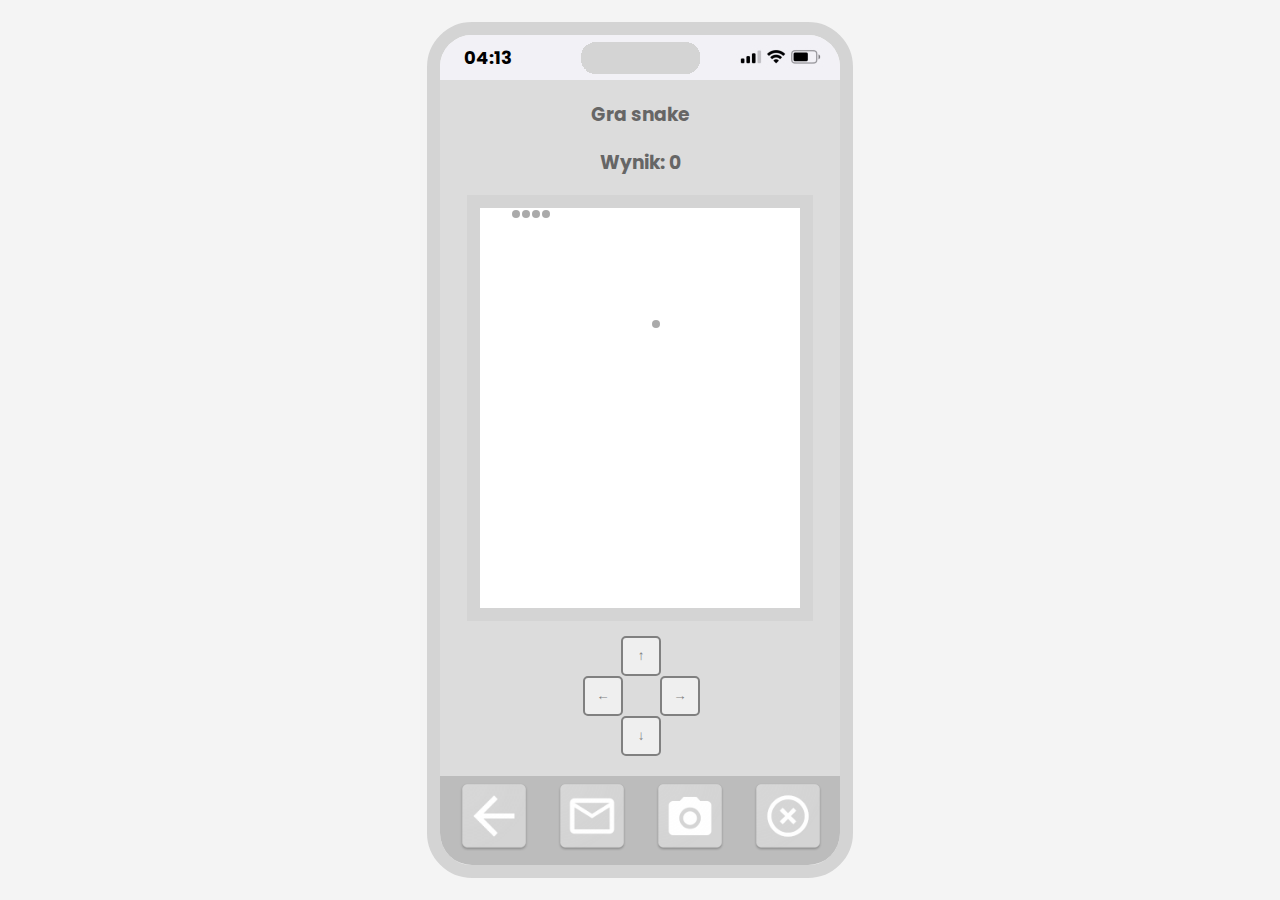
<file: snake.html>
<!DOCTYPE html>
<html lang="pl">
<head>
    <meta charset="UTF-8">
    <meta name="viewport" content="width=device-width, initial-scale=1.0">
    <title>Telefon</title>
    <link rel="stylesheet" type="text/css" href="style.css">
    <link href="https://fonts.googleapis.com/css2?family=Poppins&display=swap" rel="stylesheet">
    <style>
        
        .controls button{
            width: 40px;
            height: 40px;
            border: 2px solid gray;
            border-radius: 5px;
            color: gray;
        }
        .control-buttonn{
            margin-left: 71px;
        }
        .control-button{
            margin-left: 33px;
        }
        .div2 h3{
            margin-top: 0;
        }
        .controls{
            margin-left: -30px;
            padding-top: 15px;
        }
    </style>
</head>
<body>
    <div id="iphone">
        <div id="ekran">
            
            <div class="div1">
                <a class="czas" id="czas"></a>
                <img class="bara" src="bar.png">
                <img class="wifi" src="wifi.jpg">
            </div>
            <div class="div2">
                <h3>Gra snake</h3>
                <h3 id="score">Wynik: 0</h3>
                <canvas id="stage" height="400" width="320"></canvas>            
                <div class="controls">
                <button class="control-buttonn" onclick="changeDirection('up')">↑</button><br>
                <button class="control-button" onclick="changeDirection('left')">←</button>
                <button class="control-button" onclick="changeDirection('right')">→</button><br>    
                <button class="control-buttonn" onclick="changeDirection('down')">↓</button>
                </div>
            </div>
            


            <div class="div3">
                <a href="index.html">
                    <img class="apka1" src="strzalka.png">
                </a>
                <a href="">
                    <img class="apka1" src="mail.png">
                </a>
                <a href="aparat.html">
                    <img class="apka1" src="aparat.png">
                </a>
                <a href="">
                    <img class="apka1" src="off.png">
                </a>
            </div>
        </div>
    </div>

    <script>
        function displayCurrentTime() { 
            var currentDate = new Date();
            var hours = currentDate.getHours();
            var minutes = currentDate.getMinutes();
            
            hours = (hours < 10) ? "0" + hours : hours;
            minutes = (minutes < 10) ? "0" + minutes : minutes;
            
            var currentTimeString = hours + ":" + minutes;
            document.getElementById("czas").textContent = currentTimeString;
        }
        
        setInterval(displayCurrentTime, 1);
    </script>
    <script>

    var Game      = Game      || {};
    var Keyboard  = Keyboard  || {}; 
    var Component = Component || {};


    Keyboard.Keymap = {
        37: 'left',
        38: 'up',
        39: 'right',
        40: 'down'
    };

    Keyboard.ControllerEvents = function() {
    
        var self = this;
        this.pressKey = null;
        this.keymap = Keyboard.Keymap;
    
        document.onkeydown = function(event) {
            self.pressKey = event.which;
        };
    
        this.getKey = function() {
            return this.keymap[this.pressKey];
        };
    };

    Component.Stage = function(canvas, conf) {  

        this.keyEvent = new Keyboard.ControllerEvents();
        this.width = canvas.width;
        this.height = canvas.height;
        this.length = [];
        this.food = {};
        this.score = 0;
        this.direction = 'right';
        this.conf = {
            cw: 10,
            size: 5,
            fps: 1000
        };

        if (typeof conf == 'object') {
            for (var key in conf) {
                if (conf.hasOwnProperty(key)) {
                    this.conf[key] = conf[key];
                }
            }
        }
    };

    Component.Snake = function(canvas, conf) {
        this.stage = new Component.Stage(canvas, conf);

        this.initSnake = function() {
            for (var i = 0; i < this.stage.conf.size; i++) {
                this.stage.length.push({x: i, y:0});
            }
        };

        this.initSnake();

        this.initFood = function() {
            this.stage.food = {
                x: Math.round(Math.random() * (this.stage.width - this.stage.conf.cw) / this.stage.conf.cw), 
                y: Math.round(Math.random() * (this.stage.height - this.stage.conf.cw) / this.stage.conf.cw), 
            };
        };

        this.initFood();

        this.restart = function() {
            this.stage.length = [];
            this.stage.food = {};
            this.stage.score = 0;
            this.stage.direction = 'right';
            this.stage.keyEvent.pressKey = null;
            this.initSnake();
            this.initFood();
        };
    };

    Game.Draw = function(context, snake) {

        this.drawStage = function() {

            var keyPress = snake.stage.keyEvent.getKey(); 
            if (typeof(keyPress) != 'undefined') {
                snake.stage.direction = keyPress;
            }

            context.fillStyle = "white";
            context.fillRect(0, 0, snake.stage.width, snake.stage.height);

            var nx = snake.stage.length[0].x;
            var ny = snake.stage.length[0].y;

            switch (snake.stage.direction) {
                case 'right':
                    nx++;
                    break;
                case 'left':
                    nx--;
                    break;
                case 'up':
                    ny--;
                    break;
                case 'down':
                    ny++;
                    break;
            }

            if (this.collision(nx, ny)) {
                snake.restart();
                return;
            }

            if (nx == snake.stage.food.x && ny == snake.stage.food.y) {
                var tail = {x: nx, y: ny};
                snake.stage.score++;
                snake.initFood();
                document.getElementById("score").textContent = 'Wynik: ' + snake.stage.score; // Update score
            } else {
                var tail = snake.stage.length.pop();
                tail.x = nx;
                tail.y = ny;    
            }
            snake.stage.length.unshift(tail);

            for (var i = 0; i < snake.stage.length.length; i++) {
                var cell = snake.stage.length[i];
                this.drawCell(cell.x, cell.y);
            }

            this.drawCell(snake.stage.food.x, snake.stage.food.y);
        };
    
        this.drawCell = function(x, y) {
            context.fillStyle = 'rgb(170, 170, 170)';
            context.beginPath();
            context.arc((x * snake.stage.conf.cw + 6), (y * snake.stage.conf.cw + 6), 4, 0, 2*Math.PI, false);    
            context.fill();
        };

        this.collision = function(nx, ny) {  
            if (nx == -1 || nx == (snake.stage.width / snake.stage.conf.cw) || ny == -1 || ny == (snake.stage.height / snake.stage.conf.cw)) {
                return true;
            }
            return false;    
        }
    };

    Game.Snake = function(elementId, conf) {
        var canvas = document.getElementById(elementId);
        var context = canvas.getContext("2d");
        var snake = new Component.Snake(canvas, conf);
        var gameDraw = new Game.Draw(context, snake);

        setInterval(function() {gameDraw.drawStage();}, snake.stage.conf.fps);
    };

    function changeDirection(direction) {
        const keyMapping = {
            'up': 38,
            'down': 40,
            'left': 37,
            'right': 39
        };
        document.onkeydown({ which: keyMapping[direction] });
    }

    window.onload = function() {
        var snake = new Game.Snake('stage', {fps: 100, size: 4});
    };
    </script>
</body>
</html>
</file>
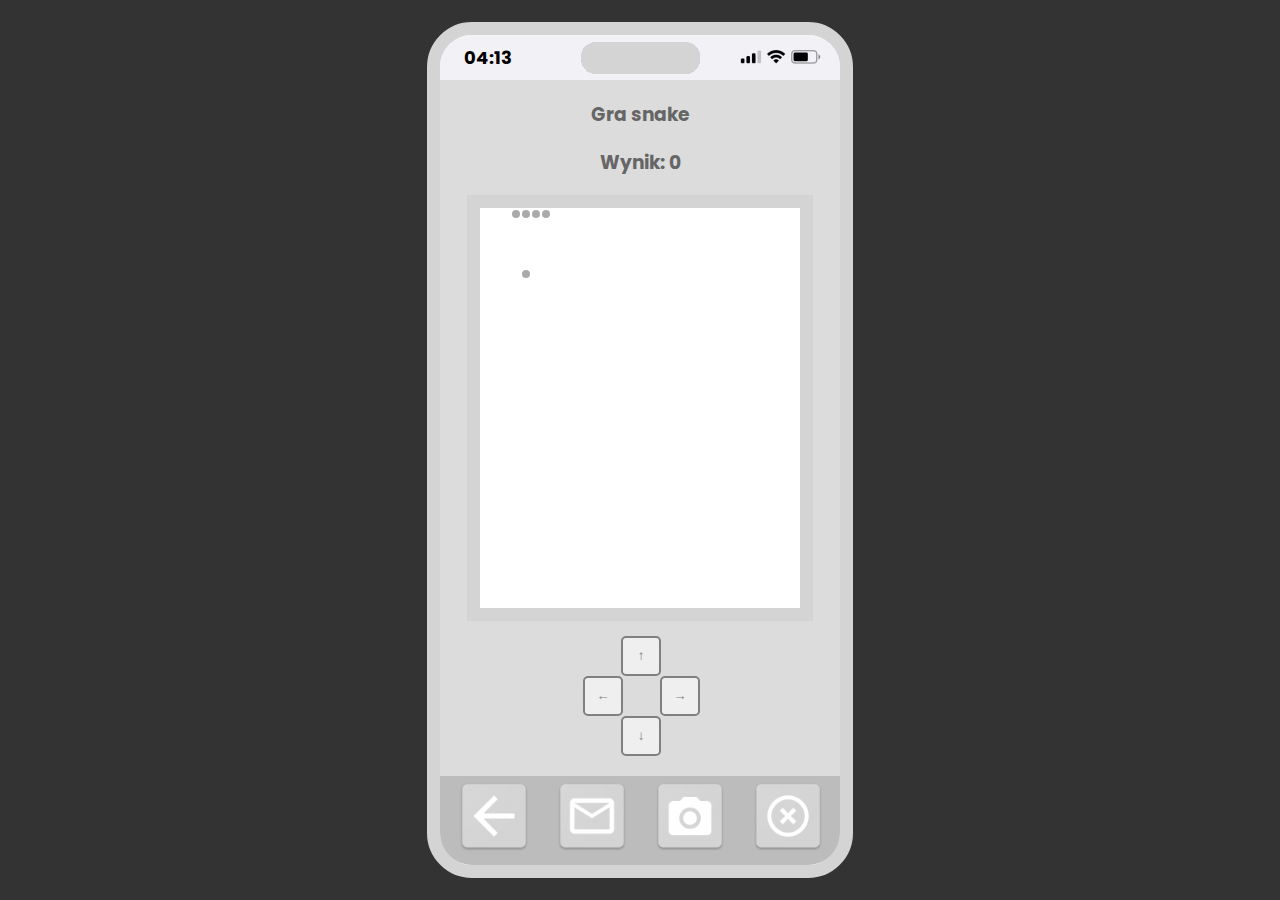
<file: snakeD.html>
<!DOCTYPE html>
<html lang="pl">
<head>
    <meta charset="UTF-8">
    <meta name="viewport" content="width=device-width, initial-scale=1.0">
    <title>Telefon</title>
    <link rel="stylesheet" type="text/css" href="style.css">
    <link href="https://fonts.googleapis.com/css2?family=Poppins&display=swap" rel="stylesheet">
    <style>
        body{
            background-color: #333;
        }
        .controls button{
            width: 40px;
            height: 40px;
            border: 2px solid gray;
            border-radius: 5px;
            color: gray;
        }
        .control-buttonn{
            margin-left: 71px;
        }
        .control-button{
            margin-left: 33px;
        }
        .div2 h3{
            margin-top: 0;
        }
        .controls{
            margin-left: -30px;
            padding-top: 15px;
        }
    </style>
</head>
<body>
    <div id="iphone">
        <div id="ekran">
            
            <div class="div1">
                <a class="czas" id="czas"></a>
                <img class="bara" src="bar.png">
                <img class="wifi" src="wifi.jpg">
            </div>
            <div class="div2">
                <h3>Gra snake</h3>
                <h3 id="score">Wynik: 0</h3>
                <canvas id="stage" height="400" width="320"></canvas>            
                <div class="controls">
                <button class="control-buttonn" onclick="changeDirection('up')">↑</button><br>
                <button class="control-button" onclick="changeDirection('left')">←</button>
                <button class="control-button" onclick="changeDirection('right')">→</button><br>    
                <button class="control-buttonn" onclick="changeDirection('down')">↓</button>
                </div>
            </div>
            


            <div class="div3">
                <a href="index.html">
                    <img class="apka1" src="strzalka.png">
                </a>
                <a href="">
                    <img class="apka1" src="mail.png">
                </a>
                <a href="aparat.html">
                    <img class="apka1" src="aparat.png">
                </a>
                <a href="">
                    <img class="apka1" src="off.png">
                </a>
            </div>
        </div>
    </div>

    <script>
        function displayCurrentTime() { 
            var currentDate = new Date();
            var hours = currentDate.getHours();
            var minutes = currentDate.getMinutes();
            
            hours = (hours < 10) ? "0" + hours : hours;
            minutes = (minutes < 10) ? "0" + minutes : minutes;
            
            var currentTimeString = hours + ":" + minutes;
            document.getElementById("czas").textContent = currentTimeString;
        }
        
        setInterval(displayCurrentTime, 1);
    </script>
    <script>

    var Game      = Game      || {};
    var Keyboard  = Keyboard  || {}; 
    var Component = Component || {};


    Keyboard.Keymap = {
        37: 'left',
        38: 'up',
        39: 'right',
        40: 'down'
    };

    Keyboard.ControllerEvents = function() {
    
        var self = this;
        this.pressKey = null;
        this.keymap = Keyboard.Keymap;
    
        document.onkeydown = function(event) {
            self.pressKey = event.which;
        };
    
        this.getKey = function() {
            return this.keymap[this.pressKey];
        };
    };

    Component.Stage = function(canvas, conf) {  

        this.keyEvent = new Keyboard.ControllerEvents();
        this.width = canvas.width;
        this.height = canvas.height;
        this.length = [];
        this.food = {};
        this.score = 0;
        this.direction = 'right';
        this.conf = {
            cw: 10,
            size: 5,
            fps: 1000
        };

        if (typeof conf == 'object') {
            for (var key in conf) {
                if (conf.hasOwnProperty(key)) {
                    this.conf[key] = conf[key];
                }
            }
        }
    };

    Component.Snake = function(canvas, conf) {
        this.stage = new Component.Stage(canvas, conf);

        this.initSnake = function() {
            for (var i = 0; i < this.stage.conf.size; i++) {
                this.stage.length.push({x: i, y:0});
            }
        };

        this.initSnake();

        this.initFood = function() {
            this.stage.food = {
                x: Math.round(Math.random() * (this.stage.width - this.stage.conf.cw) / this.stage.conf.cw), 
                y: Math.round(Math.random() * (this.stage.height - this.stage.conf.cw) / this.stage.conf.cw), 
            };
        };

        this.initFood();

        this.restart = function() {
            this.stage.length = [];
            this.stage.food = {};
            this.stage.score = 0;
            this.stage.direction = 'right';
            this.stage.keyEvent.pressKey = null;
            this.initSnake();
            this.initFood();
        };
    };

    Game.Draw = function(context, snake) {

        this.drawStage = function() {

            var keyPress = snake.stage.keyEvent.getKey(); 
            if (typeof(keyPress) != 'undefined') {
                snake.stage.direction = keyPress;
            }

            context.fillStyle = "white";
            context.fillRect(0, 0, snake.stage.width, snake.stage.height);

            var nx = snake.stage.length[0].x;
            var ny = snake.stage.length[0].y;

            switch (snake.stage.direction) {
                case 'right':
                    nx++;
                    break;
                case 'left':
                    nx--;
                    break;
                case 'up':
                    ny--;
                    break;
                case 'down':
                    ny++;
                    break;
            }

            if (this.collision(nx, ny)) {
                snake.restart();
                return;
            }

            if (nx == snake.stage.food.x && ny == snake.stage.food.y) {
                var tail = {x: nx, y: ny};
                snake.stage.score++;
                snake.initFood();
                document.getElementById("score").textContent = 'Wynik: ' + snake.stage.score; // Update score
            } else {
                var tail = snake.stage.length.pop();
                tail.x = nx;
                tail.y = ny;    
            }
            snake.stage.length.unshift(tail);

            for (var i = 0; i < snake.stage.length.length; i++) {
                var cell = snake.stage.length[i];
                this.drawCell(cell.x, cell.y);
            }

            this.drawCell(snake.stage.food.x, snake.stage.food.y);
        };
    
        this.drawCell = function(x, y) {
            context.fillStyle = 'rgb(170, 170, 170)';
            context.beginPath();
            context.arc((x * snake.stage.conf.cw + 6), (y * snake.stage.conf.cw + 6), 4, 0, 2*Math.PI, false);    
            context.fill();
        };

        this.collision = function(nx, ny) {  
            if (nx == -1 || nx == (snake.stage.width / snake.stage.conf.cw) || ny == -1 || ny == (snake.stage.height / snake.stage.conf.cw)) {
                return true;
            }
            return false;    
        }
    };

    Game.Snake = function(elementId, conf) {
        var canvas = document.getElementById(elementId);
        var context = canvas.getContext("2d");
        var snake = new Component.Snake(canvas, conf);
        var gameDraw = new Game.Draw(context, snake);

        setInterval(function() {gameDraw.drawStage();}, snake.stage.conf.fps);
    };

    function changeDirection(direction) {
        const keyMapping = {
            'up': 38,
            'down': 40,
            'left': 37,
            'right': 39
        };
        document.onkeydown({ which: keyMapping[direction] });
    }

    window.onload = function() {
        var snake = new Game.Snake('stage', {fps: 100, size: 4});
    };
    </script>
</body>
</html>
</file>
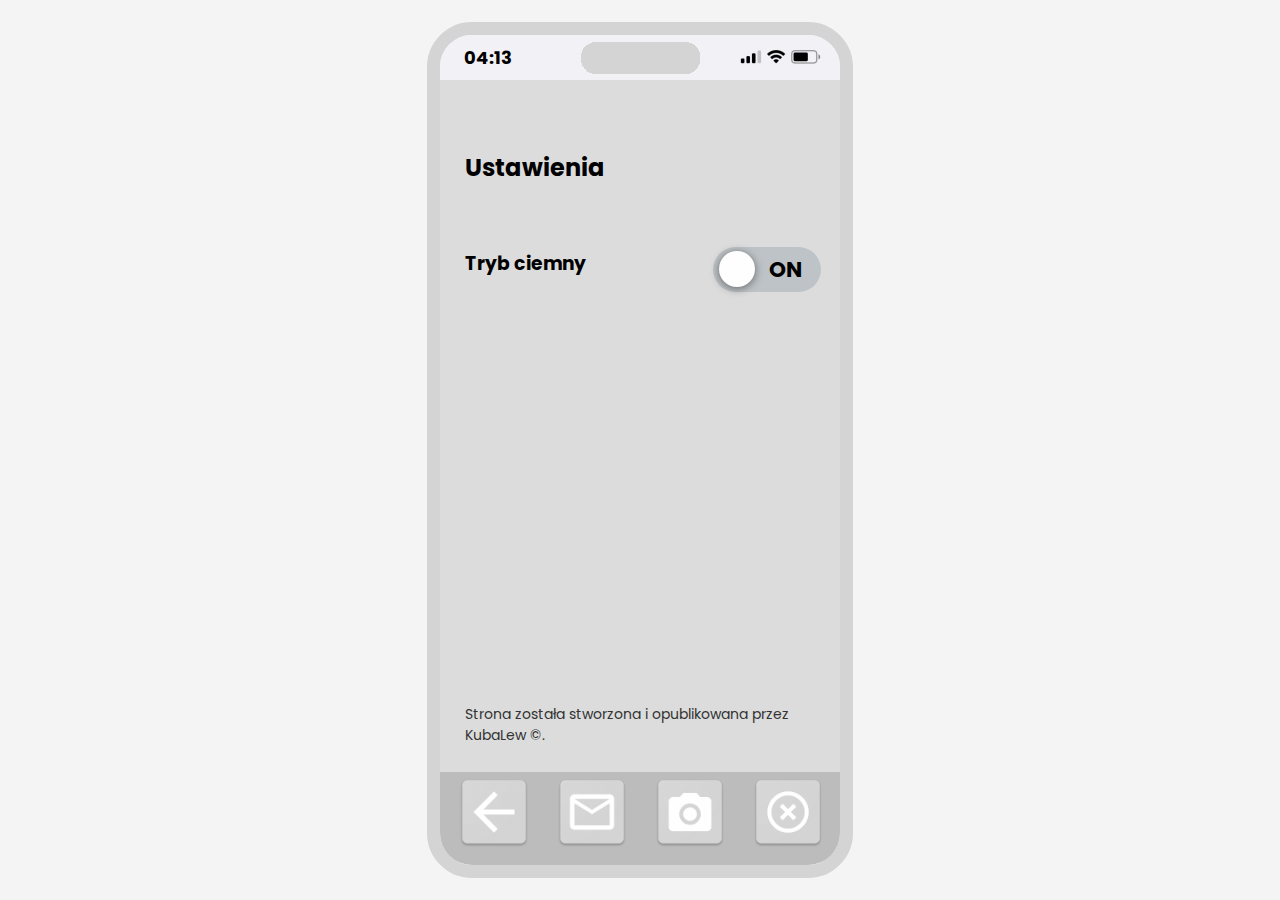
<file: ustawienia.html>
<!DOCTYPE html>
<html lang="pl">
<head>
    <meta charset="UTF-8">
    <meta name="viewport" content="width=device-width, initial-scale=1.0">
    <title>Telefon</title>
    <link rel="stylesheet" type="text/css" href="style.css">
    <link href="https://fonts.googleapis.com/css2?family=Poppins&display=swap" rel="stylesheet">
    <style>
        body {
            transition: background-color 0.5s, color 0.5s;
            background-color: #f4f4f4;
        }

        .dark-mode {
            background-color: #333;
            
        }
    </style>
</head>
<body onLoad="initClock()">
    <div id="iphone">
        <div id="ekran">
            <div class="div1">
                <a class="czas" id="czas"></a>
                <img class="bara" src="bar.png">
                <img class="wifi" src="wifi.jpg">
            </div>
            <div class="div21">
                <h2>Ustawienia</h2><br>
                <h3>Tryb ciemny</h3>
                <div class="button-switch">
                    <input type="checkbox" id="switch-theme" class="switch" />
                    <label for="switch-theme" class="lbl-off">On</label>
                    <label for="switch-theme" class="lbl-on">Off</label>
                </div>
                <p class="footer-text">Strona została stworzona i opublikowana przez KubaLew ©.</p>
            </div>
            <div class="div3">
                <a id="home-link" href="index.html">
                    <img class="apka1" src="strzalka.png">
                </a>
                <a id="mail-link" href="mail.html">
                    <img class="apka1" src="mail.png">
                </a>
                <a id="aparat-link" href="aparat.html">
                    <img class="apka1" src="aparat.png">
                </a>
                <a href="">
                    <img class="apka1" src="off.png">
                </a>
            </div>
        </div>
    </div>

    <script>
        function displayCurrentTime() { 
            var currentDate = new Date();
            var hours = currentDate.getHours();
            var minutes = currentDate.getMinutes();
            
            hours = (hours < 10) ? "0" + hours : hours;
            minutes = (minutes < 10) ? "0" + minutes : minutes;
            
            var currentTimeString = hours + ":" + minutes;
            document.getElementById("czas").textContent = currentTimeString;
        }
      
        setInterval(displayCurrentTime, 1);

        const switchTheme = document.getElementById('switch-theme');
        const homeLink = document.getElementById('home-link');
        const mailLink = document.getElementById('mail-link');
        const aparatLink = document.getElementById('aparat-link');


        if (localStorage.getItem('darkMode') === 'enabled') {
            document.body.classList.add('dark-mode');
            switchTheme.checked = true;
            homeLink.href = "indexD.html";
            mailLink.href = "mailD.html";
            aparatLink.href = "aparatD.html";
        } else {
            homeLink.href = "index.html";
            mailLink.href = "mail.html";
            aparatLink.href = "aparat.html";
        }
        switchTheme.addEventListener('change', function() {
            if (switchTheme.checked) {
                document.body.classList.add('dark-mode');
                homeLink.href = "indexD.html";
                mailLink.href = "mailD.html";
                aparatLink.href = "aparatD.html";
                localStorage.setItem('darkMode', 'enabled');
            } else {
                document.body.classList.remove('dark-mode');
                homeLink.href = "index.html";
                mailLink.href = "mail.html";
                aparatLink.href = "aparat.html";
                localStorage.setItem('darkMode', 'disabled');
            }
        });
    </script>
</body>
</html>
</file>
<file: style.css>
*{
    font-family: 'Poppins', sans-serif;
}
body {
    font-family: 'Helvetica', sans-serif;
    background-color: #f4f4f4;
    margin: 0;
    padding: 0;
    display: flex;
    justify-content: center;
    align-items: center;
    height: 100vh;
}

#iphone {
    position: relative;
    width: 400px;
    height: 830px;
    background-color: #f8f8f8;
    border: 13px solid #d4d4d4;
    border-radius: 45px;
    overflow: hidden;
}

#ekran {
    width: 100%;
    height: 100%;
    overflow: hidden;
    display: flex;
    flex-direction: column;
}


.czas {
  margin-left: 6%;
}
.bara {
  margin-left: 8%;
}
.wifi {
  padding-right: 4%;
}

.div1 {
    background-color: #F2F1F6;
    display: flex;
    padding-top:  10px;
    padding-bottom:  10px;
    font-size: 18px;
    font-weight: bold;
    height: 25px;
    justify-content: space-between;
    align-items: center;

}

.form-control{
    border: rgb(95, 95, 95) solid 2px;
    border-radius: 10px;
    
}
.div21 {
    height: 83%;
    background-color: #dcdcdc;
    padding-left: 25px;
    padding-top: 50px;
}
.div2 {
    height: 83%;
    background-color: #dcdcdc;
    padding-left: 25px;
    display: flex;
    justify-content: center;
    align-items: center;
    flex-direction: column; 
    padding: 20px 25px; 
}
.div2 textarea{
    height: 400px;
    border: #999999 solid 3px;
}
.div2 img{
    width: 60%;
    height: auto;
}
.div2 h3{
    color: #666666;
}
.div3 {
    height: 12%;
    background-color: #bcbcbc;
}
.div3 a{
    color: #bcbcbc;
}

.apka{
    width: 30%; /* lub inna wartość, np. 200px */
    height: auto; /* Utrzymuje proporcje obrazu */
}
.apka1{
    width: 20%; /* lub inna wartość, np. 200px */
    height: auto; /* Utrzymuje proporcje obrazu */
    padding-left: 14px;
}
textarea{
    width: 340px; 
    height: 585px;
    
}
canvas {
    border: 2px solid rgb(151, 149, 149);

}
input{
    width: 342px;
    height: 100px;
    font-size: 70px;
    
}
#kalkulator button {
    border: 3px solid #d4d4d4;
    outline: none;
}
.num{
   margin-left: 10px;
}
#stage {
    border: 13px solid #d4d4d4;
    
}
.inp{
    border: 13px solid #d4d4d4; 
    width: 330px;
}
.video-container {
    position: relative;
    width: calc(100% - 40px); /* 20px left and right margins */
    height: calc(100% - 200px); /* 150px bottom margin + 50px top margin */
    overflow: hidden; /* Hide overflow */
    margin: 50px 20px 150px; /* Top, Left/Right, Bottom */
}

.kamera {
    position: absolute;
    top: -50px; /* Moves video up by 50px */
    left: 0;
    width: 100%;
    height: calc(100% + 100px);
    object-fit: cover;
    border: #999999 solid 5px;
}
#timedate {
   
    text-align:left;
    width: 60%;
    
    color:#fff;
    border-left: 3px solid rgb(151, 149, 149);
    padding: 20px;
    margin-left: 10px;
    font-size: xx-large;
}
.ap{
    margin-top: 170px;
}
.l{
    margin-left: 105px;
}
.kalka{
    margin-right: 1px;
}
.nm{
    margin-left: 30px;
}
form
{
	margin-top: 5%;


}
.form-signin {
	max-width: 500px;
	padding: 15px;
	margin: 0 auto;
}



.form-signin .checkbox {
	font-weight: normal;
}

.form-signin .form-control {
	position: relative;
	font-size: 16px;
	height: auto;
	padding: 10px;

	-webkit-box-sizing: border-box;
	-moz-box-sizing: border-box;
	-ms-box-sizing: border-box;
	box-sizing: border-box;
}

.form-signin .form-control:focus {
	z-index: 2;
}

.form-signin input[type="text"] {
	margin-bottom: -1px;

}

.form-signin input[type="submit"] {
	margin-top: 15px;

}
.form-signin textarea
{
  margin-top: 5px;
}
.font
{
	font-family: Ubuntu;
}
.bubbly-button {
    height: 50px;
    font-family: "Helvetica", "Arial", sans-serif;
    display: inline-block;
    font-size: 1em;
    padding: 1em 2em;
    margin-top: 10px;
    margin-bottom: 60px;
    ;
    -webkit-appearance: none;
    appearance: none;
    background-color: rgb(151, 149, 149);
    color: #fff;
    border-radius: 4px;
    border: none;
    cursor: pointer;
    position: relative;
    transition: transform ease-in 0.1s, box-shadow ease-in 0.25s;
    box-shadow: 0 2px 25px rgb(151, 149, 149);
  }
  .bubbly-button:focus {
    outline: 0;
  }
  .bubbly-button:before, .bubbly-button:after {
    position: absolute;
    content: "";
    display: block;
    width: 140%;
    height: 100%;
    left: -20%;
    z-index: -1000;
    transition: all ease-in-out 0.5s;
    background-repeat: no-repeat;
  }
  .bubbly-button:before {
    display: none;
    top: -75%;
    background-image: radial-gradient(circle, #666666 20%, transparent 20%), radial-gradient(circle, transparent 20%, #666666 20%, transparent 30%), radial-gradient(circle, #666666 20%, transparent 20%), radial-gradient(circle, #666666 20%, transparent 20%), radial-gradient(circle, transparent 10%, #666666 15%, transparent 20%), radial-gradient(circle, #666666 20%, transparent 20%), radial-gradient(circle, #666666 20%, transparent 20%), radial-gradient(circle, #666666 20%, transparent 20%), radial-gradient(circle, #666666 20%, transparent 20%);
    background-size: 10% 10%, 20% 20%, 15% 15%, 20% 20%, 18% 18%, 10% 10%, 15% 15%, 10% 10%, 18% 18%;
}
.bubbly-button:after {
    display: none;
    bottom: -75%;
    background-image: radial-gradient(circle, #666666 20%, transparent 20%), radial-gradient(circle, #666666 20%, transparent 20%), radial-gradient(circle, transparent 10%, #666666 15%, transparent 20%), radial-gradient(circle, #666666 20%, transparent 20%), radial-gradient(circle, #666666 20%, transparent 20%), radial-gradient(circle, #666666 20%, transparent 20%), radial-gradient(circle, #666666 20%, transparent 20%);
    background-size: 15% 15%, 20% 20%, 18% 18%, 20% 20%, 15% 15%, 10% 10%, 20% 20%;
}
.bubbly-button:active {
    transform: scale(0.9);
    background-color: #999999; /* Change the active background color to a shade of gray */
    box-shadow: 0 2px 25px rgba(102, 102, 102, 0.2); /* Change the shadow color to a shade of gray */
}

  .bubbly-button.animate:before {
    display: block;
    animation: topBubbles ease-in-out 0.75s forwards;
  }
  .bubbly-button.animate:after {
    display: block;
    animation: bottomBubbles ease-in-out 0.75s forwards;
  }
  
  @keyframes topBubbles {
    0% {
      background-position: 5% 90%, 10% 90%, 10% 90%, 15% 90%, 25% 90%, 25% 90%, 40% 90%, 55% 90%, 70% 90%;
    }
    50% {
      background-position: 0% 80%, 0% 20%, 10% 40%, 20% 0%, 30% 30%, 22% 50%, 50% 50%, 65% 20%, 90% 30%;
    }
    100% {
      background-position: 0% 70%, 0% 10%, 10% 30%, 20% -10%, 30% 20%, 22% 40%, 50% 40%, 65% 10%, 90% 20%;
      background-size: 0% 0%, 0% 0%, 0% 0%, 0% 0%, 0% 0%, 0% 0%;
    }
  }
  @keyframes bottomBubbles {
    0% {
      background-position: 10% -10%, 30% 10%, 55% -10%, 70% -10%, 85% -10%, 70% -10%, 70% 0%;
    }
    50% {
      background-position: 0% 80%, 20% 80%, 45% 60%, 60% 100%, 75% 70%, 95% 60%, 105% 0%;
    }
    100% {
      background-position: 0% 90%, 20% 90%, 45% 70%, 60% 110%, 75% 80%, 95% 70%, 110% 10%;
      background-size: 0% 0%, 0% 0%, 0% 0%, 0% 0%, 0% 0%, 0% 0%;
    }
}
.video-container {
    width: 80%; /* Adjust the width of the container as needed */
    margin-bottom: 20px;
}
.ap a{
   color: #dcdcdc;
}
.button-switch {
    font-size: 1.5em;
    height: 1.875em;
    margin-left: 250px;
    margin-top: -48px;
    position: relative;
    width: 4em; 
}
  
  .button-switch .lbl-off,
  .button-switch .lbl-on {
    cursor: pointer;
    display: block;
    font-size: 0.9em;
    font-weight: bold;
    line-height: 1em;
    position: absolute;
    top: 0.5em; /* 8 / 16 * 1em */
    transition: opacity 0.25s ease-out 0.10s;
    text-transform: uppercase;
  }
  
  .button-switch .lbl-off {
    right: 0.4375em; 
  }
  
  .button-switch .lbl-on {
    color: #fefefe; /* $color-white */
    opacity: 0;
    left: 0.4375em; /* 7 / 16 * 1em */
  }
  
  .button-switch .switch {
    -webkit-appearance: none;
    -moz-appearance: none;
    appearance: none;
    height: 0;
    font-size: 1em;
    left: 0;
    line-height: 0;
    outline: none;
    position: absolute;
    top: 0;
    width: 0;
  }
  
  .button-switch .switch:before,
  .button-switch .switch:after {
    content: '';
    font-size: 1em;
    position: absolute;
  }
  
  .button-switch .switch:before {
    border-radius: 1.25em; /* 20 / 16 * 1em */
    background: #bdc3c7; /* $color-silver */
    height: 1.875em; /* $height */
    left: -0.25em; /* 4 / 16 * -1em */
    top: -0.1875em; /* 3 / 16 * -1em */
    transition: background-color 0.25s ease-out 0.10s;
    width: 4.5em; /* $width */
  }
  
  .button-switch .switch:after {
    box-shadow: 0 0.0625em 0.375em 0 #666;
    border-radius: 50%;
    background: #fefefe; /* $color-white */
    height: 1.5em; /* 24 / 16 * 1em */
    transform: translate(0, 0);
    transition: transform 0.25s ease-out 0.10s;
    width: 1.5em; /* 24 / 16 * 1em */
  }
  
  /* Style po zaznaczeniu */
  .button-switch .switch:checked:after {
    transform: translate(2.5em, 0); /* 40 / 16 * 1em */
  }
  
  .button-switch .switch:checked ~ .lbl-off {
    opacity: 0;
  }
  
  .button-switch .switch:checked ~ .lbl-on {
    opacity: 1;
  }

  .footer-text {
    position: absolute; /* Pozycjonowanie absolutne względem rodzica */
    bottom: 105px; /* Odległość od dołu diva */

    font-size: 14px; /* Rozmiar czcionki */
    color: #333; /* Kolor tekstu */
}

@media (max-width: 768px) {
  body{
    transform: scale(0.8);
  }
  .apka1 {
    padding-left: 3%;
  }
  .button-switch {
    margin-left: 63%;
  }
  #myTextarea{
    width: 95%;
  }
  .form-control{
    width: 90%;
  }
  .div21 input{
    width: 90%;
  }


  
}
</file>
